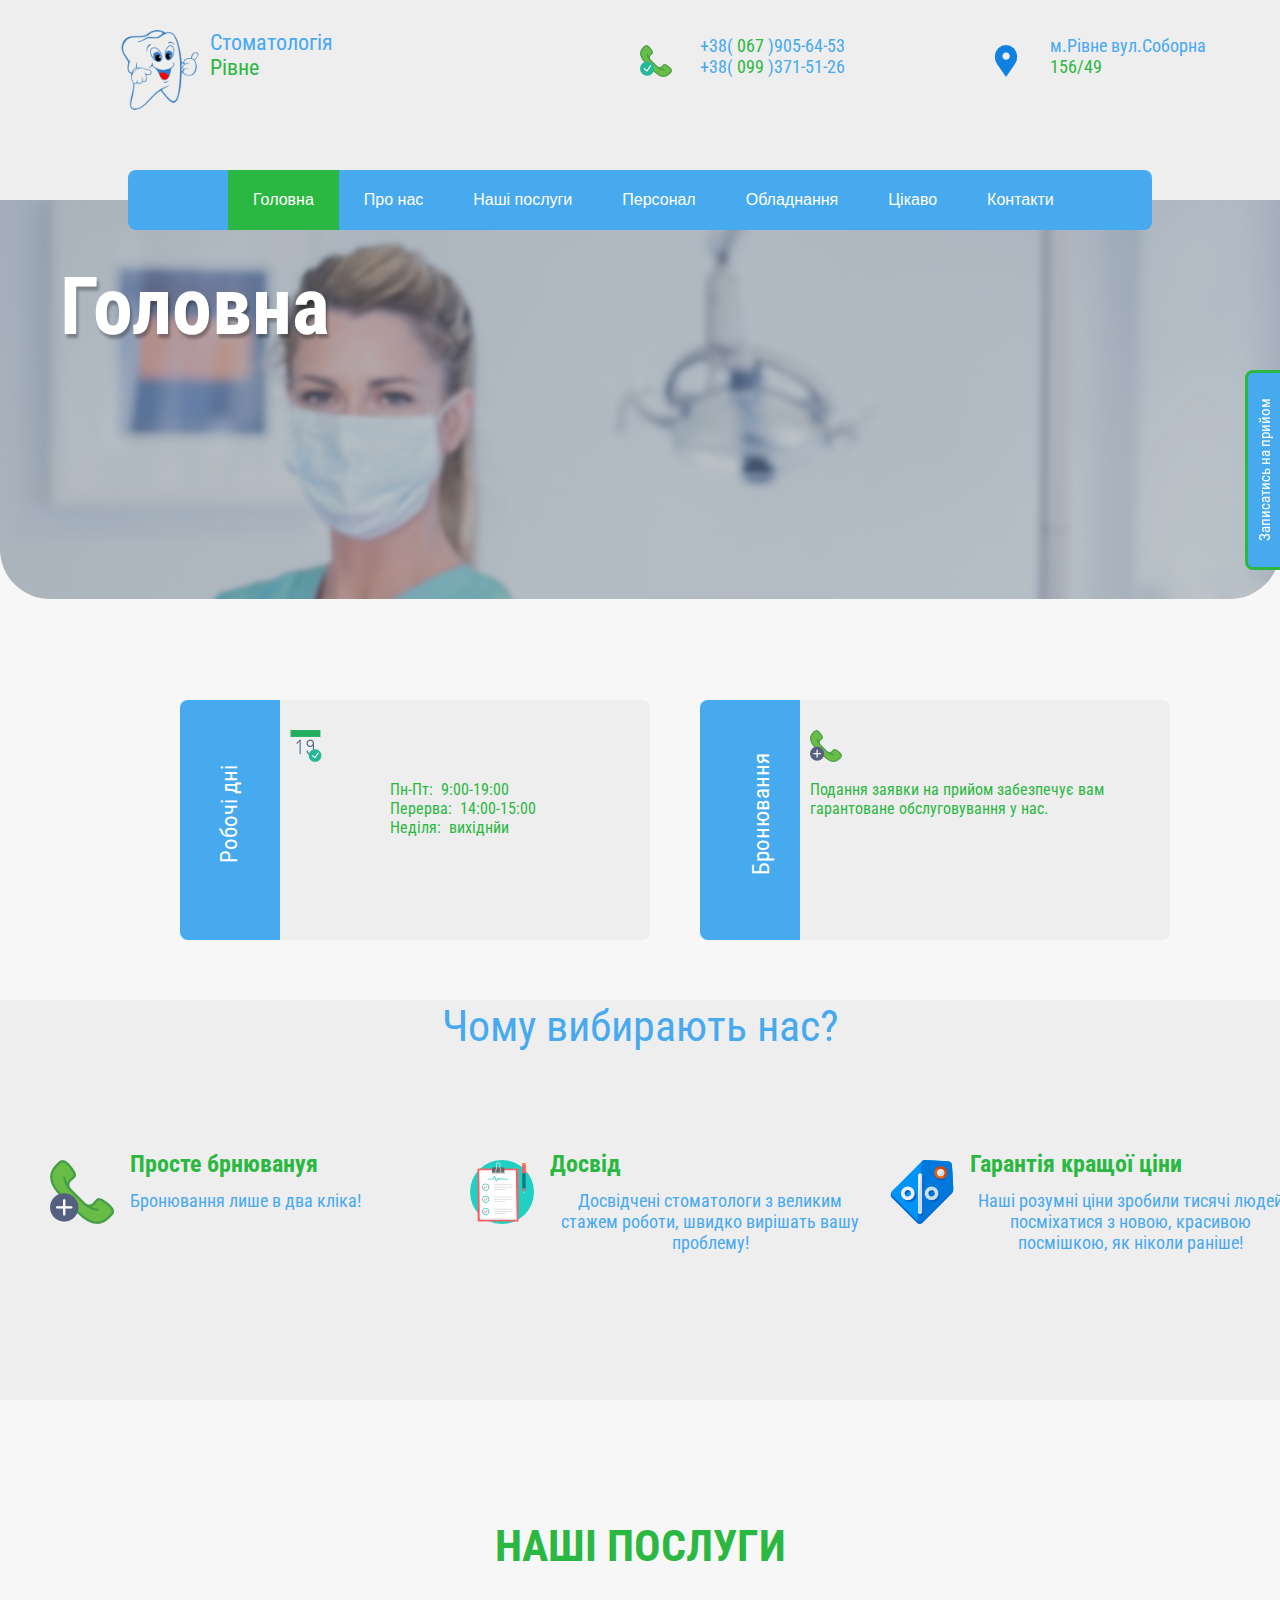
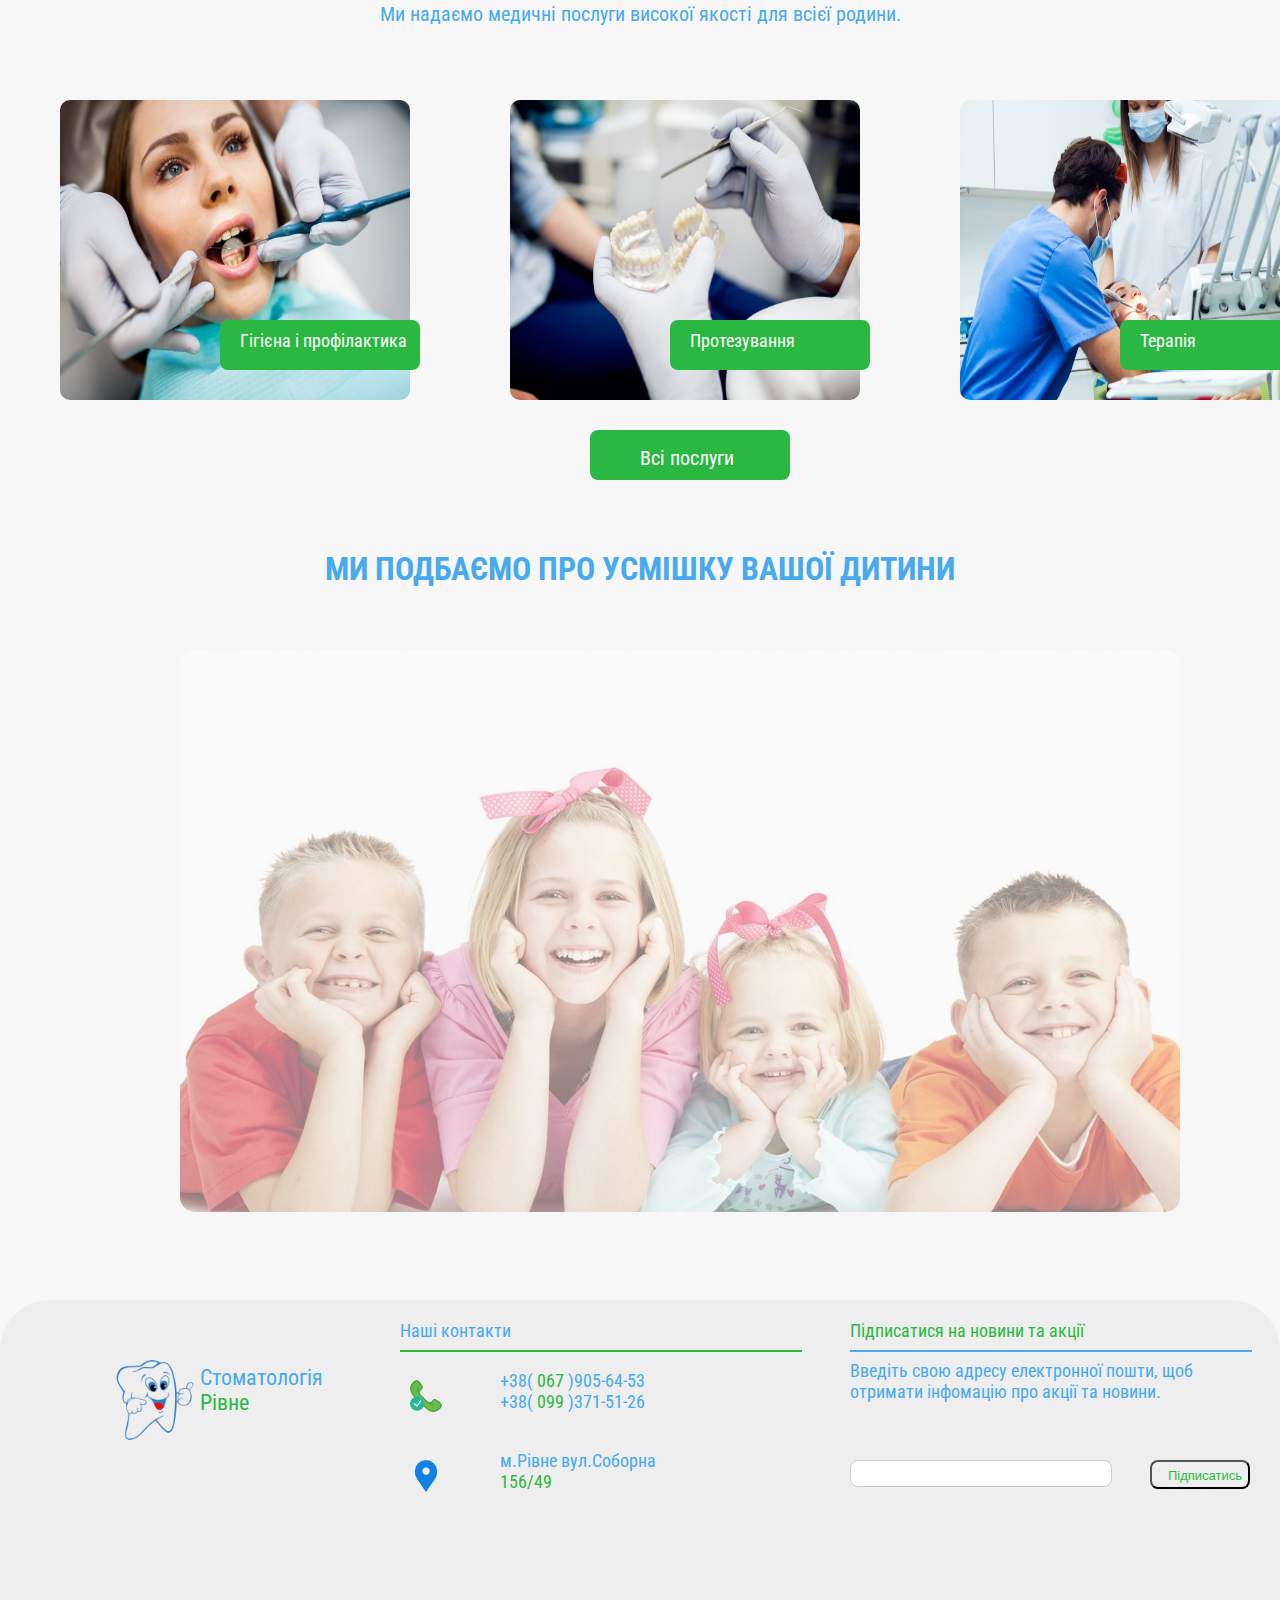
<file: index.html>
<!DOCTYPE html>
<html>
<head>
	<title>Головна</title>
	<link rel="shortcut icon" href="images/medical.ico" type="image/x-icon">
	<meta charset="utf-8">
	<link href="https://fonts.googleapis.com/css?family=Roboto+Condensed" rel="stylesheet">
	<link rel="stylesheet" type="text/css" href="style/style.css">
	<script src="https://ajax.googleapis.com/ajax/libs/jquery/1.11.3/jquery.min.js"></script>
	<script src="js/slider.js"></script>
</head>
<body>
<header>
<div class="header">
		<div class="nameCompany">
			<img src="images/logo1.png" alt="logo">
			<p name="top">Стоматологія<br> <span>Рівне</span></p>
		</div>
		<div class="phone">
			<img src="images/phone_call.png">
			<p>+38( <span>067</span> )905-64-53<br>+38( <span>099</span> )371-51-26</p>
		</div>
		<div class="address">
			<img src="images/map.png">
			<p>м.Рівне вул.Соборна<br><span>156/49</span></p>
		</div>
		<div class="top_nav">
			<ul>
				<li><span><a href=index.html>Головна</a></span></li>
				<li><a href="page/about.html">Про нас</a></li>
				<li><a href="page/services.html">Наші послуги</a></li>
				<li><a href="page/personnel.html">Персонал</a></li>
				<li><a href="page/equipment.html">Обладнання</a></li>
				<li><a href="page/news.html">Цікаво</a></li>
				<li><a href="page/contacts.html">Контакти</a></li>
			</ul>
		</div>
	</div>
	<div class="header_1">
		<img src="images/bg2.jpeg">
		<h1>Головна</h1>
	</div>
</header>
<div class="content">
	<div class="time_work">
		<div class="cont_1">
		<img src="images/calendar.png">
		<div class="open_hours">
			<p>Пн-Пт: &nbsp;9:00-19:00<br>Перерва: &nbsp;14:00-15:00<br>Неділя: &nbsp;вихіднйи</p>
		</div>
			<div class="cont_vert"><p>Робочі дні</p></div>
		</div>
		<div class="cont_2">
		<img src="images/phone-call2.png">
			<div class="cont_vert"><p>Бронювання</p></div>
			<div class="cont_vert2"><p>Подання заявки на прийом забезпечує вам гарантоване обслуговування у нас.</p></div>
		</div>
	</div>
	<div class="why_my">
		<p>Чому вибирають нас?</p>
		<div class="easy_booking">
			<img src="images/phone-call64.png">
			<h2>Просте брнюванyя</h2>
			<p>Бронювання лише в два кліка!</p>
		</div>
		<div class="experience">
			<img src="images/medical_experience.png">
			<h2>Досвід</h2>
			<p>Досвідчені стоматологи з великим стажем роботи, швидко вирішать вашу проблему!</p>
		</div>
		<div class="price">
			<img src="images/price64.png">
			<h2>Гарантія кращої ціни</h2>
			<p>Наші розумні ціни зробили тисячі людей посміхатися з новою, красивою посмішкою, як ніколи раніше!</p>
		</div>
	</div>

	<div class="our_services">
		<h2>НАШІ ПОСЛУГИ</h2>
		<p>Ми надаємо медичні послуги високої якості для всієї родини.</p>
		<div class="gigiena_serv">
			<img src="images/gigiena.jpg">
			<a href="page/services.html"><div class="link_serv_gig">
				<p>Гігієна і профілактика</p>
			</div>
			</a>
		</div>
		<div class="protez_serv">
			<img src="images/protez.jpg">
			<a href="page/services.html"><div class="link_serv_prot">
				<p>Протезування</p>
			</div>
			</a>
		</div>
		<div class="terap_serv">
			<img src="images/terap.jpg">
			<a href="page/services.html"><div class="link_serv_terap">
				<p>Терапія</p>
			</div>
			</a>
		</div>
		<a href="page/services.html"><div class="all_serv"><p>Всі послуги</p></div></a>
	</div>
</div>
<div class="slider_text">
	<h1>МИ ПОДБАЄМО ПРО УСМІШКУ ВАШОЇ ДИТИНИ</h1>
</div>
<div class="slider_ing">
	  <img src='images/slider/slide_1.jpg' id="image_1" style="position: absolute;" />
	  <img src='images/slider/slide_2.jpg' id="image_2" style="opacity: 0; filter: alpha(opacity=0); position: absolute;" />
	  <img src='images/slider/slide_3.jpg' id="image_3" style="opacity: 0; filter: alpha(opacity=0); position: absolute;" />
</div>
<div class="footer_ind">
<a href="#" class="scrollup"><img src="images/up.png"></a>
  <div class="fot_logo">
	<img src="images/logo1.png">
	<p>Стоматологія<br> <span>Рівне</span></p>
  </div>
  <div class="contacts_us">
  	<p>Наші контакти</p>
  	<hr class="inline" width="400" size="2" color="#2bb842" >
  	<img class="call" src="images/phone_call.png">
  	<p class="number">+38( <span>067</span> )905-64-53<br>+38( <span>099</span> )371-51-26</p>
  	<div class="contacts_address">
			<img src="images/map.png">
			<p>м.Рівне вул.Соборна<br><span>156/49</span></p>
		</div>
  </div>
  <div class="spam">
  	<p>Підписатися на новини та акції</p>
  	<hr class="inline" width="400" size="2" color="#47a9ee" >
  	<p class="info_foot">Введіть свою адресу електронної пошти, щоб отримати інфомацію про акції та новини.</p>
  	<form action="sendmail.php" data-them="Тема письма" data-show=".thank">
		<input class="spam_inp" type="email" name="email" data-name="E-mail: " required>
		<input class="spam_but" type="submit" value="Підписатись">
	</form>
  </div>
</div>
<button class="myBtn" id="myBtn">Записатись на прийом</button>
	<div id="myModal" class="modal">
		<div class="modal-content">
			<span class="close">&times;</span>
        <form action="sendmail.php" data-them="Тема письма" data-show=".thank">
            <input class="name_form" type="name" name="name" data-name="І'мя: " placeholder="Введіть ваше ім'я" data-required>
            <input id="phone" class="phone_form" type="text" name="phone" data-name="Телефон: " placeholder="Введіть ваш номер" data-required>
            <input class="submit" type="submit" style="color: #fff" value="Подати заявку">
	    </form>
	<div class="thank">Дякуємо за заявку!</div>
		</div>
	</div>
	<script scr="https://code.jquery.com/jquery-3.2.1.min.js"></script>
	<script src="js/jquery.maskedinput.min.js"></script>
	<script src="jquery.sendFormLP.js"></script>
	<script src="js/script.js"></script>
	<script src="js/validation_number.js"></script>
</body>
</html>
</file>
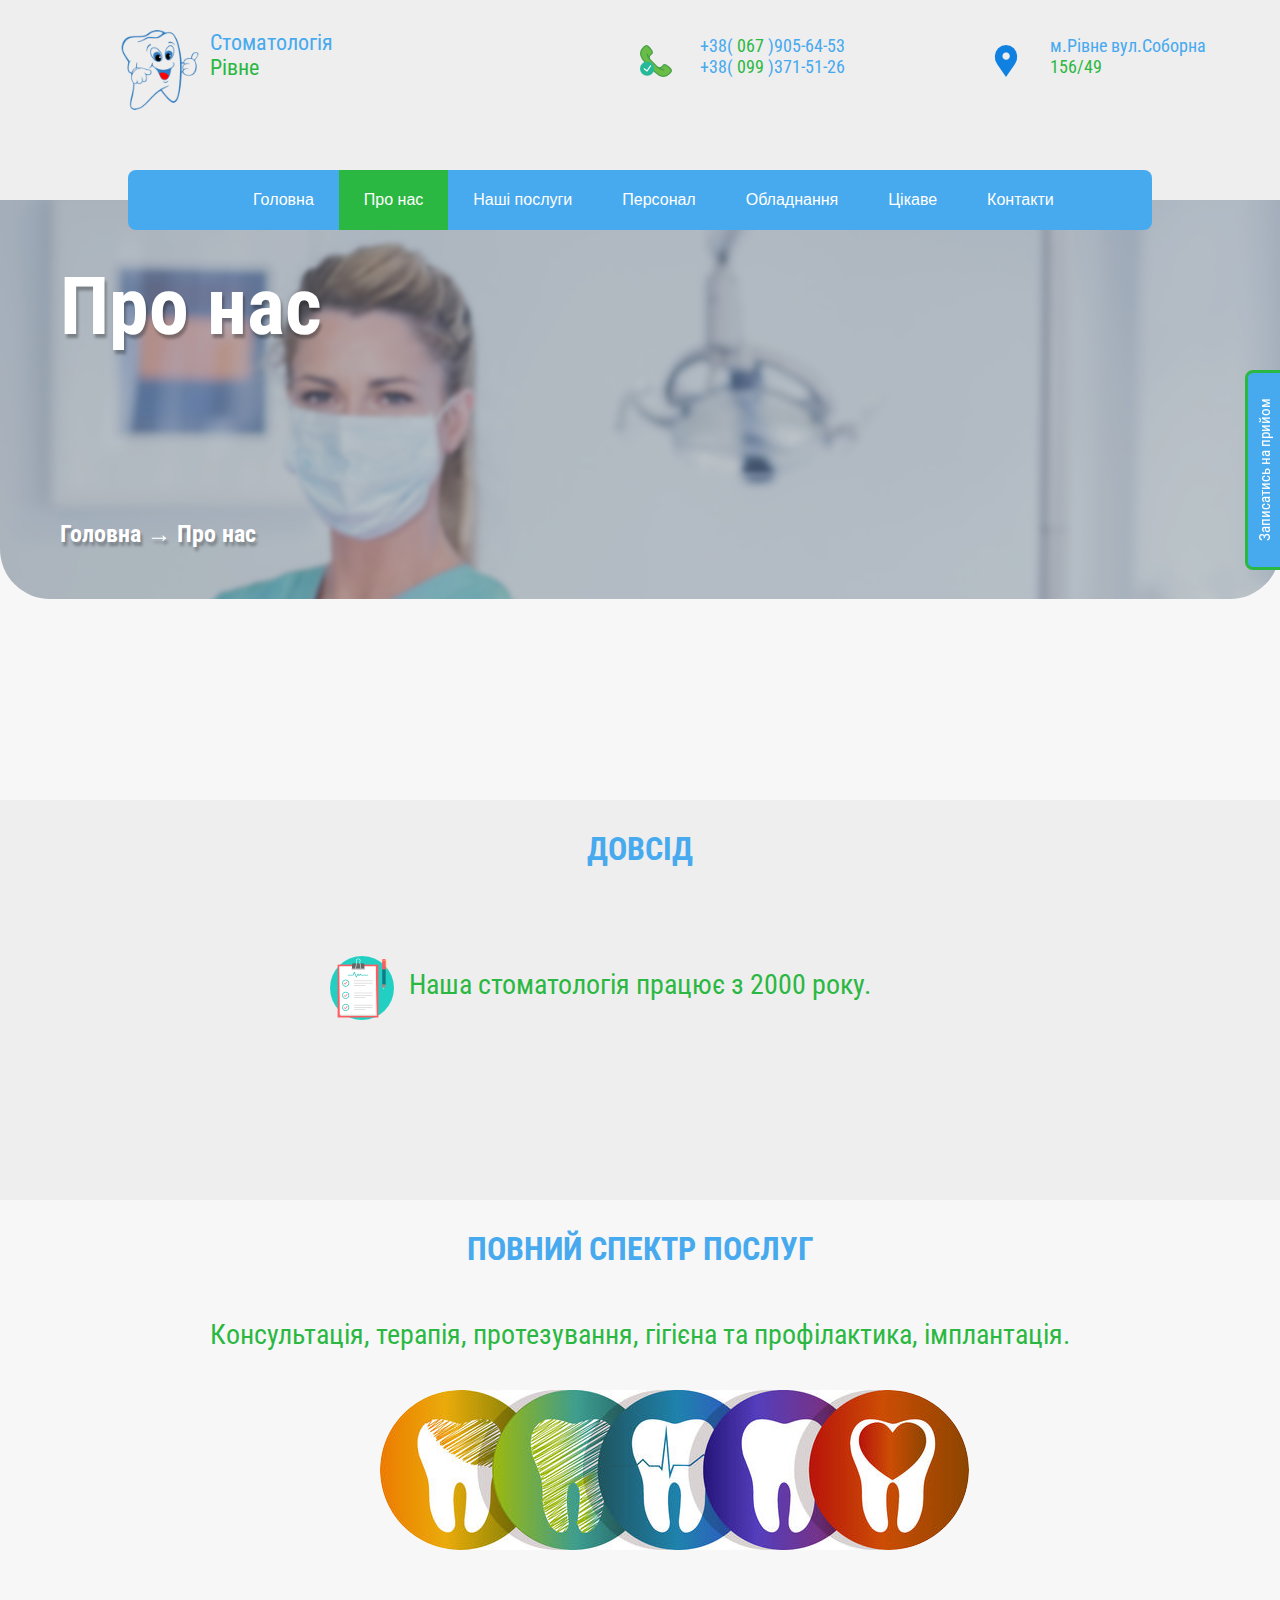
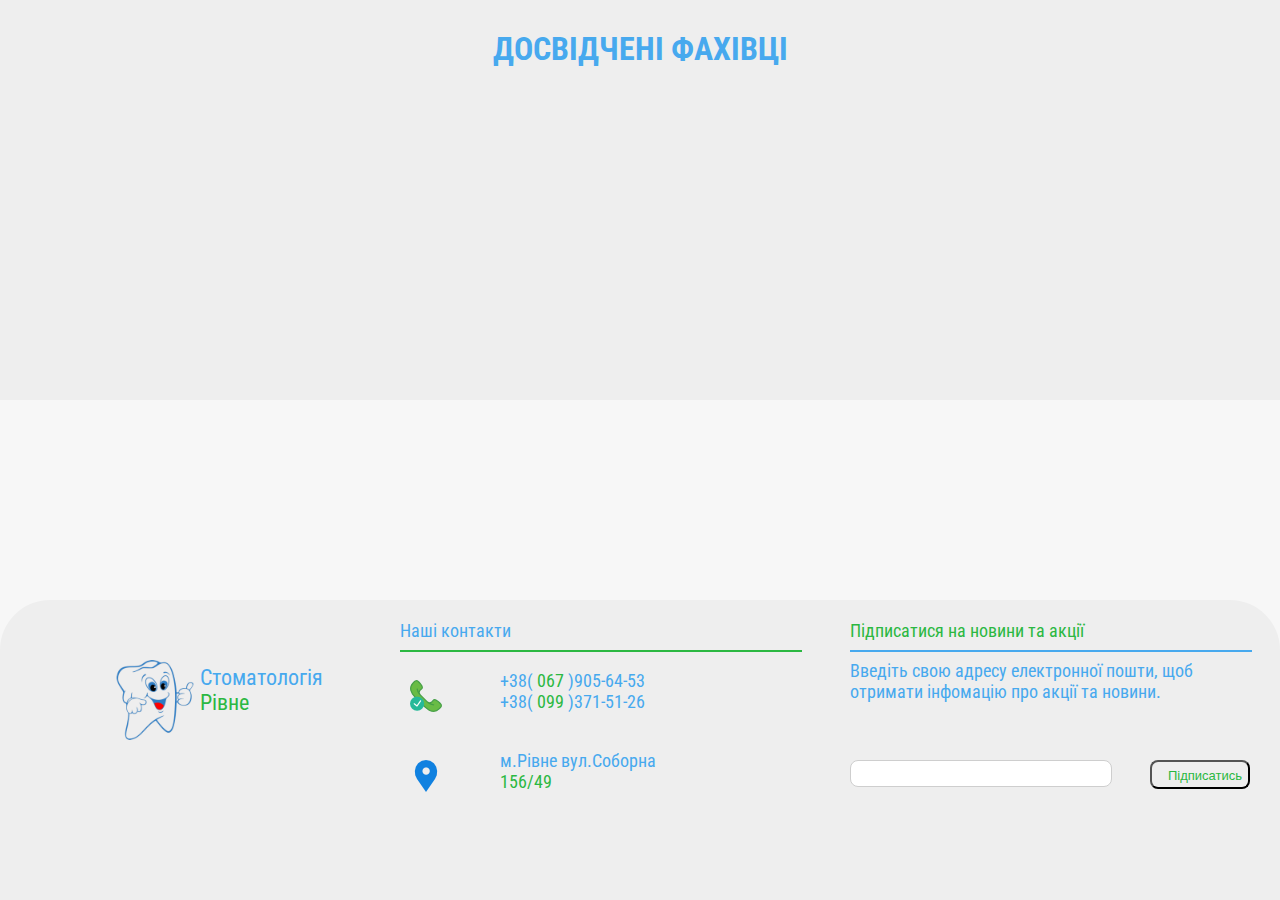
<file: page/about.html>
<!DOCTYPE html>
<html>
<head>
	<title>Про нас</title>
	<link rel="shortcut icon" href="../images/medical.ico" type="image/x-icon">
	<meta charset="utf-8">
	<link href="https://fonts.googleapis.com/css?family=Roboto+Condensed" rel="stylesheet">
	<link rel="stylesheet" type="text/css" href="../style/style.css">
	<script src="https://ajax.googleapis.com/ajax/libs/jquery/1.11.3/jquery.min.js"></script>
</head>
<body>
<header>
	<div class="header">
		<div class="nameCompany">
			<img src="../images/logo1.png">
			<p name="top">Стоматологія<br> <span>Рівне</span></p>
		</div>
		<div class="phone">
			<img src="../images/phone_call.png">
			<p>+38( <span>067</span> )905-64-53<br>+38( <span>099</span> )371-51-26</p>
		</div>
		<div class="address">
			<img src="../images/map.png">
			<p>м.Рівне вул.Соборна<br><span>156/49</span></p>
		</div>
		<div class="top_nav">
			<ul>
				<li><a href="../index.html">Головна</a></li>
				<li><span><a href="page/about.html">Про нас</a></span></li>
				<li><a href="services.html">Наші послуги</a></li>
				<li><a href="personnel.html">Персонал</a></li>
				<li><a href="equipment.html">Обладнання</a></li>
				<li><a href="news.html">Цікаве</a></li>
				<li><a href="contacts.html">Контакти</a></li>
			</ul>
			</ul>
		</div>
	</div>
	<div class="header_1">
		<img src="../images/bg2.jpeg">
		<h1>Про нас</h1>
		<h2>Головна &rarr; Про нас</h2>
	</div>
</header>
<div class="content">
<a href="#" class="scrollup"><img src="../images/up.png"></a>
	<div class="experience_about">
		<h1>ДОВСІД</h1>
		<p>Наша стоматологія працює з 2000 року.</p>
		<img src="../images/medical_experience.png">
	</div>
	<div class="services_about">
		<h1>ПОВНИЙ СПЕКТР ПОСЛУГ</h1>
		<p>Консультація, терапія, протезування, гігієна та профілактика, імплантація.</p>
		<img src="../images/services_about.jpg">
	</div>
	<div class="person_about">
	<h1>ДОСВІДЧЕНІ ФАХІВЦІ</h1>
	</div>
</div>
<div class="footer_ab">
  <div class="fot_logo">
	<img src="../images/logo1.png">
	<p>Стоматологія<br> <span>Рівне</span></p>
  </div>
  <div class="contacts_us">
  	<p>Наші контакти</p>
  	<hr class="inline" width="400" size="2" color="#2bb842" >
  	<img class="call" src="../images/phone_call.png">
  	<p class="number">+38( <span>067</span> )905-64-53<br>+38( <span>099</span> )371-51-26</p>
  	<div class="contacts_address">
			<img src="../images/map.png">
			<p>м.Рівне вул.Соборна<br><span>156/49</span></p>
		</div>
  </div>
  <div class="spam">
  	<p>Підписатися на новини та акції</p>
  	<hr class="inline" width="400" size="2" color="#47a9ee" >
  	<p class="info_foot">Введіть свою адресу електронної пошти, щоб отримати інфомацію про акції та новини.</p>
  	<form action="../sendmail.php" data-them="Тема письма" data-show=".thank">
		<input class="spam_inp" type="email" name="email" data-name="E-mail: ">
		<input class="spam_but" type="submit" value="Підписатись">
	</form>
  </div>
</div>
<button class="myBtn" id="myBtn">Записатись на прийом</button>
	<div id="myModal" class="modal">
		<div class="modal-content">
			<span class="close">&times;</span>
        <form action="../sendmail.php" data-them="Тема письма" data-show=".thank">
            <input class="name_form" type="text" name="name" data-name="І'мя: " placeholder="Введіть ваше ім'я" data-required>
            <input id="phone" class="phone_form" type="text" name="phone" data-name="Телефон: " placeholder="Введіть ваш номер" data-required>
            <input class="submit" type="submit" style="color: #fff" value="Подати заявку">
	    </form>
	    <div class="thank">Дякуємо за заявку!</div>
		</div>
	</div>
	<script scr="https://code.jquery.com/jquery-3.2.1.min.js"></script>
	<script src="../js/jquery.maskedinput.min.js"></script>
	<script src="../jquery.sendFormLP.js"></script>
	<script src="../js/script.js"></script>
	<script src="../js/validation_number.js"></script>
</body>
</html>
</file>
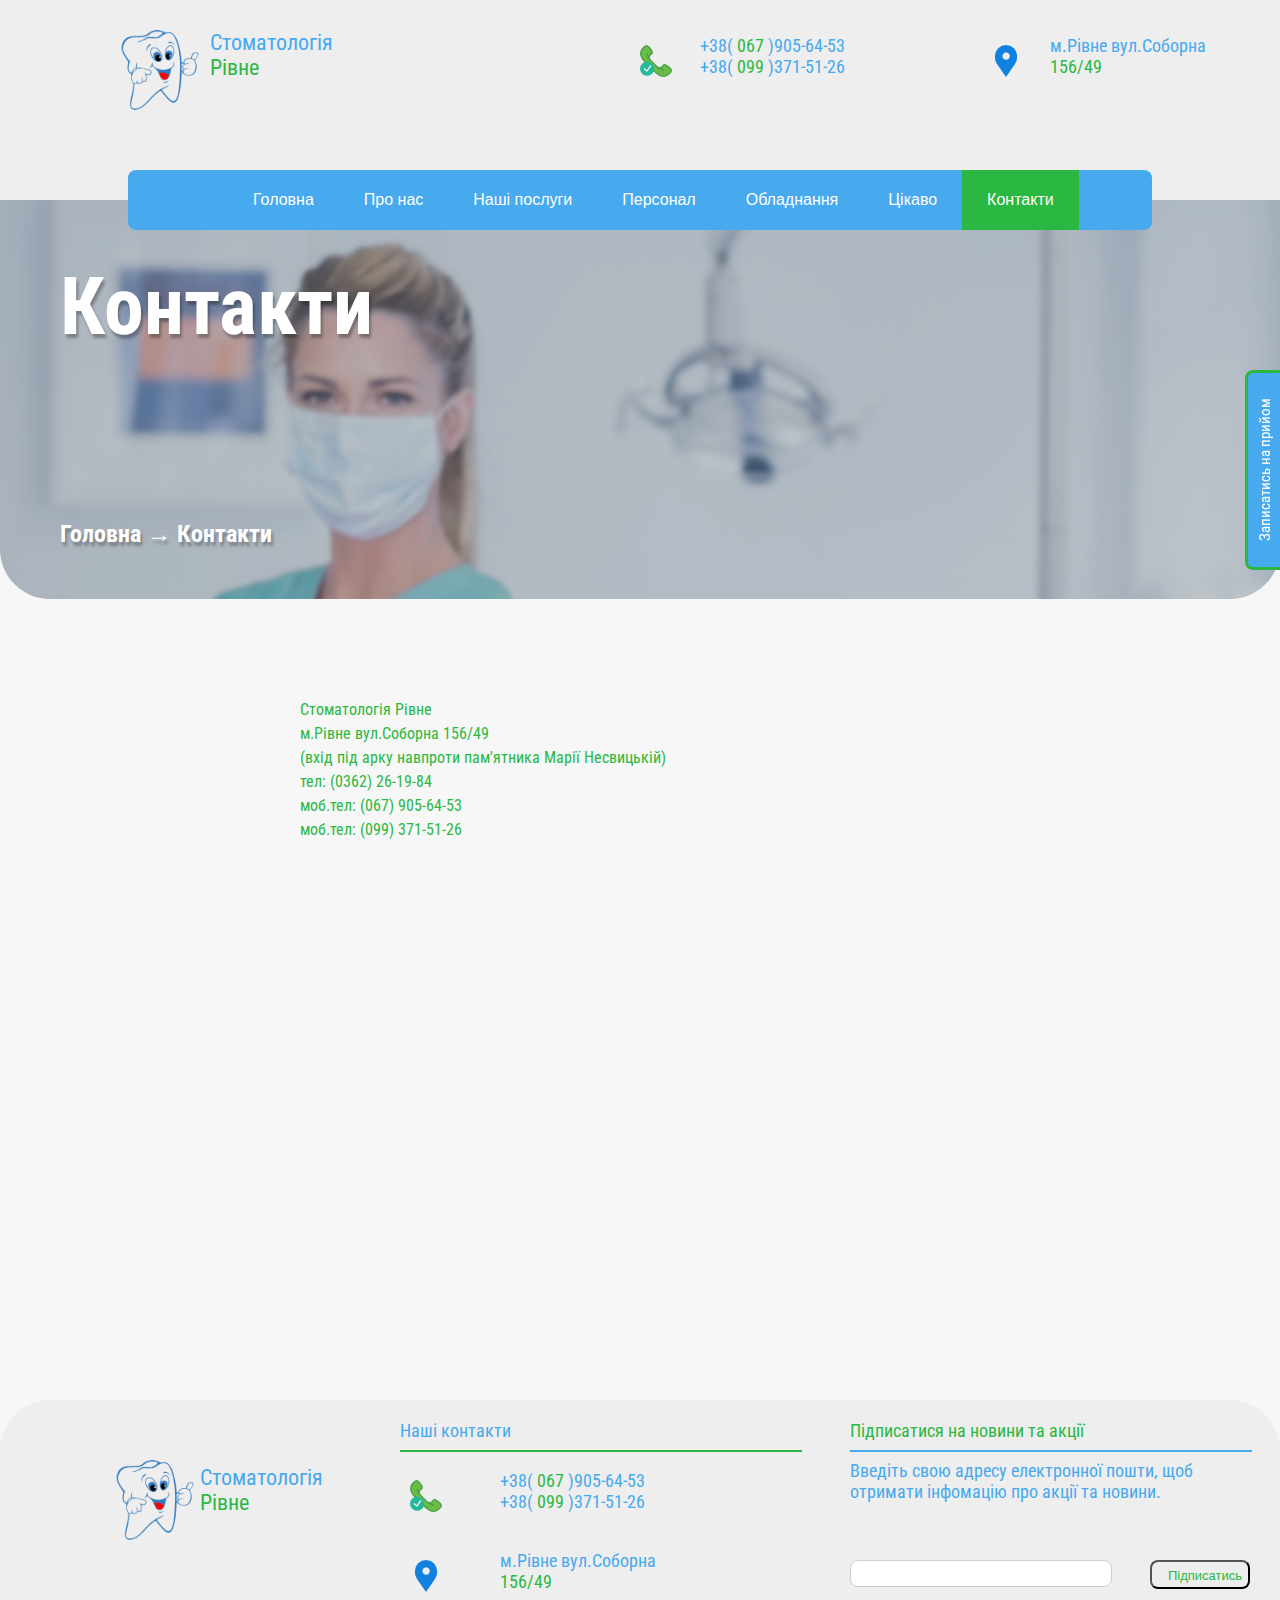
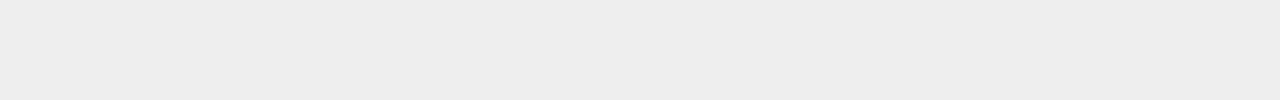
<file: page/contacts.html>
<!DOCTYPE html>
<html>
<head>
	<title>Контакти</title>
	<link rel="shortcut icon" href="../images/medical.ico" type="image/x-icon">
	<meta charset="utf-8">
	<link href="https://fonts.googleapis.com/css?family=Roboto+Condensed" rel="stylesheet">
	<link rel="stylesheet" type="text/css" href="../style/style.css">
	<script src="https://ajax.googleapis.com/ajax/libs/jquery/1.11.3/jquery.min.js"></script>
</head>
<body>
<header>
	<div class="header">
		<div class="nameCompany">
			<img src="../images/logo1.png">
			<p name="top">Стоматологія<br> <span>Рівне</span></p>
		</div>
		<div class="phone">
			<img src="../images/phone_call.png">
			<p>+38( <span>067</span> )905-64-53<br>+38( <span>099</span> )371-51-26</p>
		</div>
		<div class="address">
			<img src="../images/map.png">
			<p>м.Рівне вул.Соборна<br><span>156/49</span></p>
		</div>
		<div class="top_nav">
			<ul>
				<li><a href="../index.html">Головна</a></li>
				<li><a href="about.html">Про нас</a></li>
				<li><a href="services.html">Наші послуги</a></li>
				<li><a href="personnel.html">Персонал</a></li>
				<li><a href="equipment.html">Обладнання</a></li>
				<li><a href="news.html">Цікаво</a></li>
				<li><span><a href="contacts.html">Контакти</a></span></li>
			</ul>
		</div>
	</div>
	<div class="header_1">
		<img src="../images/bg2.jpeg">
		<h1>Контакти</h1>
		<h2>Головна &rarr; Контакти</h2>
	</div>
</header>
<div class="content">
<a href="#" class="scrollup"><img src="../images/up.png"></a>
	<div class="cont_info">
			<p>Стоматологія Рівне</p><p>м.Рівне вул.Соборна 156/49</p><p>(вхід під арку навпроти пам'ятника Марії Несвицькій)</p>
			<p>тел: (0362) 26-19-84</p>
			<p>моб.тел: (067) 905-64-53</p>
			<p>моб.тел: (099) 371-51-26</p>
	</div>
	<div class="maps">
		<iframe src="https://www.google.com/maps/embed?pb=!1m18!1m12!1m3!1d2531.365708862201!2d26.24288471540074!3d50.620322779499226!2m3!1f0!2f0!3f0!3m2!1i1024!2i768!4f13.1!3m3!1m2!1s0x472f6ca4bc471ab7%3A0x51884ff9ec500f17!2z0LLRg9C70LjRhtGPINCh0L7QsdC-0YDQvdCwLCAxNTYsINCg0ZbQstC90LUsINCg0ZbQstC90LXQvdGB0YzQutCwINC-0LHQu9Cw0YHRgtGM!5e0!3m2!1suk!2sua!4v1493814989951" width="700" height="450" frameborder="0" style="border:0" allowfullscreen></iframe>
	</div>
</div>
<div class="footer_cont">
  <div class="fot_logo">
	<img src="../images/logo1.png">
	<p>Стоматологія<br> <span>Рівне</span></p>
  </div>
  <div class="contacts_us">
  	<p>Наші контакти</p>
  	<hr class="inline" width="400" size="2" color="#2bb842" >
  	<img class="call" src="../images/phone_call.png">
  	<p class="number">+38( <span>067</span> )905-64-53<br>+38( <span>099</span> )371-51-26</p>
  	<div class="contacts_address">
			<img src="../images/map.png">
			<p>м.Рівне вул.Соборна<br><span>156/49</span></p>
		</div>
  </div>
  <div class="spam">
  	<p>Підписатися на новини та акції</p>
  	<hr class="inline" width="400" size="2" color="#47a9ee" >
  	<p class="info_foot">Введіть свою адресу електронної пошти, щоб отримати інфомацію про акції та новини.</p>
  	<form action="../sendmail.php" data-them="Тема письма" data-show=".thank">
		<input class="spam_inp" type="email" name="email" data-name="E-mail: ">
		<input class="spam_but" type="submit" value="Підписатись">
	</form>
  </div>
</div>
<button class="myBtn" id="myBtn">Записатись на прийом</button>
	<div id="myModal" class="modal">
		<div class="modal-content">
			<span class="close">&times;</span>
        <form action="../sendmail.php" data-them="Тема письма" data-show=".thank">
            <input class="name_form" type="text" name="name" data-name="І'мя: " placeholder="Введіть ваше ім'я" data-required>
            <input id="phone" class="phone_form" type="text" name="phone" data-name="Телефон: " placeholder="Введіть ваш номер" data-required>
            <input class="submit" type="submit" style="color: #fff" value="Подати заявку">
	    </form>

	<div class="thank">Дякуємо за заявку!</div>
		</div>
	</div>
	<script scr="https://code.jquery.com/jquery-3.2.1.min.js"></script>
	<script src="../js/jquery.maskedinput.min.js"></script>
	<script src="../jquery.sendFormLP.js"></script>
	<script src="../js/script.js"></script>
	<script src="../js/validation_number.js"></script>
</html>
</file>
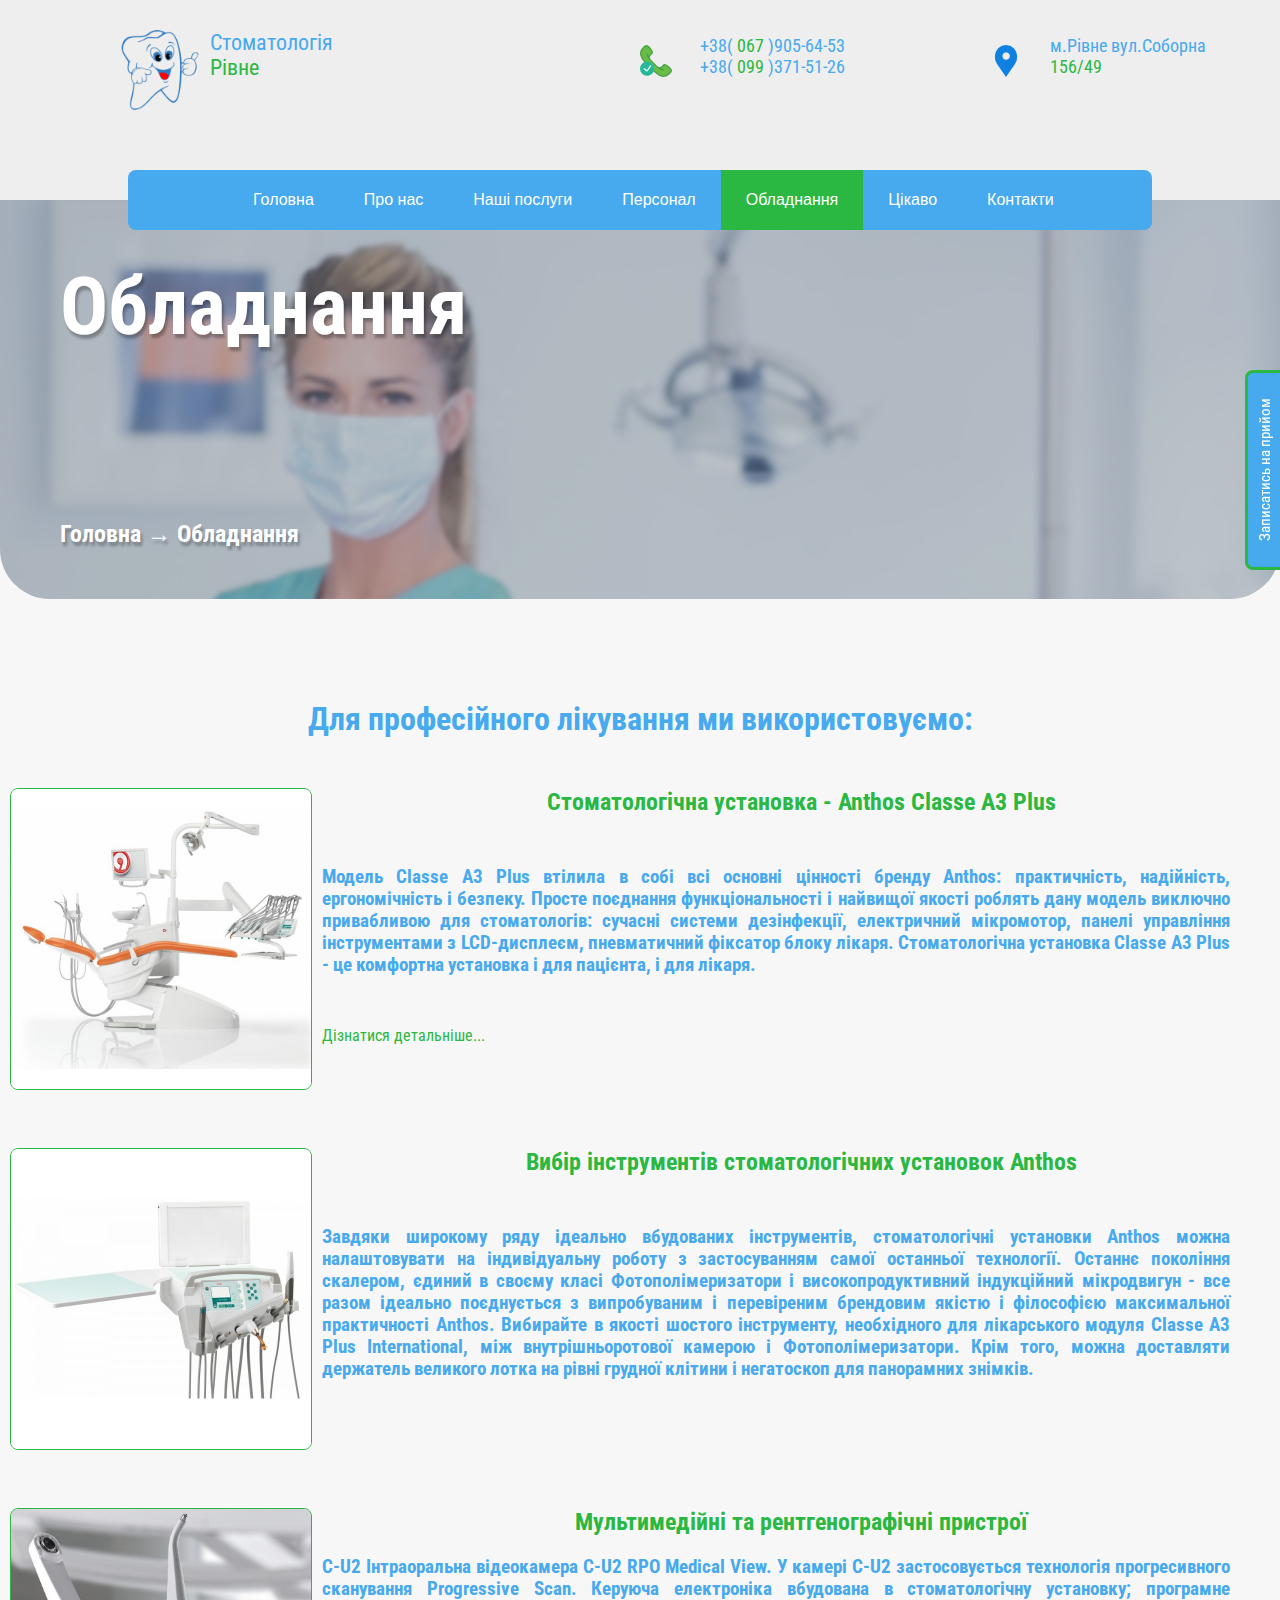
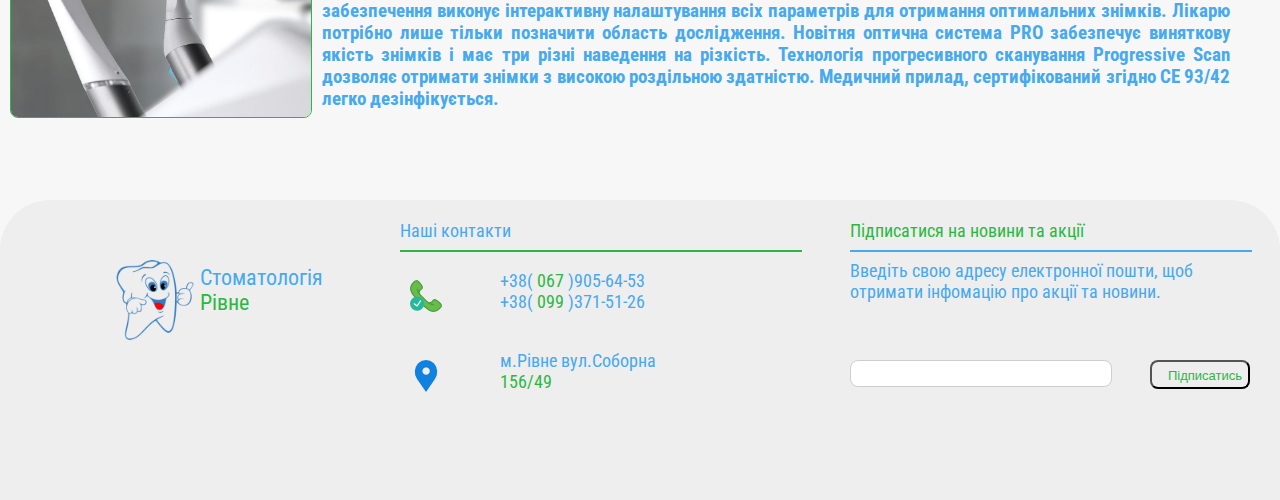
<file: page/equipment.html>
<!DOCTYPE html>
<html>
<head>
	<title>Обладнання</title>
	<link rel="shortcut icon" href="../images/medical.ico" type="image/x-icon">
	<meta charset="utf-8">
	<link href="https://fonts.googleapis.com/css?family=Roboto+Condensed" rel="stylesheet">
	<link rel="stylesheet" type="text/css" href="../style/style.css">
	<script src="https://ajax.googleapis.com/ajax/libs/jquery/1.11.3/jquery.min.js"></script>
</head>
<body>
<header>
	<div class="header">
		<div class="nameCompany">
			<img src="../images/logo1.png">
			<p name="top">Стоматологія<br> <span>Рівне</span></p>
		</div>
		<div class="phone">
			<img src="../images/phone_call.png">
			<p>+38( <span>067</span> )905-64-53<br>+38( <span>099</span> )371-51-26</p>
		</div>
		<div class="address">
			<img src="../images/map.png">
			<p>м.Рівне вул.Соборна<br><span>156/49</span></p>
		</div>
		<div class="top_nav">
			<ul>
				<li><a href="../index.html">Головна</a></li>
				<li><a href="about.html">Про нас</a></li>
				<li><a href="services.html">Наші послуги</a></li>
				<li><a href="personnel.html">Персонал</a></li>
				<li><span><a href="equipment.html">Обладнання</a></span></li>
				<li><a href="news.html">Цікаво</a></li>
				<li><a href="contacts.html">Контакти</a></li>
			</ul>
			</ul>
		</div>
	</div>
	<div class="header_1">
		<img src="../images/bg2.jpeg">
		<h1>Обладнання</h1>
		<h2>Головна &rarr; Обладнання</h2>
	</div>
</header>
<div class="content">
<a href="#" class="scrollup"><img src="../images/up.png"></a>
<div class="equipment_info">
	<h1>Для професійного лікування ми використовуємо:</h1>
	<div class="block1">
		<img src="../images/anthos _classe.jpg">
		<h2>Cтоматологічна установка - Anthos Classe A3 Plus</h2>
		<h3>Модель Classe A3 Plus втілила в собі всі основні цінності бренду Anthos: практичність, надійність, ергономічність і безпеку. Просте поєднання функціональності і найвищої якості роблять дану модель виключно привабливою для стоматологів: сучасні системи дезінфекції, електричний мікромотор, панелі управління інструментами з LCD-дисплеєм, пневматичний фіксатор блоку лікаря. Стоматологічна установка Classe A3 Plus - це комфортна установка і для пацієнта, і для лікаря.</h3>
		<a href="../doc/equipment_info.pdf" target="_blank"> Дізнатися детальніше...</a>
	</div>
	<div class="block2">
		<img src="../images/anthos _classe2.jpg">
		<h2>Вибір інструментів стоматологічних установок Anthos</h2>
		<h3>Завдяки широкому ряду ідеально вбудованих інструментів, стоматологічні установки Anthos можна налаштовувати на індивідуальну роботу з застосуванням самої останньої технології. Останнє покоління скалером, єдиний в своєму класі Фотополімеризатори і високопродуктивний індукційний мікродвигун - все разом ідеально поєднується з випробуваним і перевіреним брендовим якістю і філософією максимальної практичності Anthos. Вибирайте в якості шостого інструменту, необхідного для лікарського модуля Classe A3 Plus International, між внутрішньоротової камерою і Фотополімеризатори. Крім того, можна доставляти держатель великого лотка на рівні грудної клітини і негатоскоп для панорамних знімків.</h3>
	</div>
	<div class="block3">
		<img src="../images/anthos _classe3.jpg">
		<h2>Мультимедійні та рентгенографічні пристрої</h2>
		<h3>C-U2 Інтраоральна відеокамера C-U2 RPO Medical View. У камері C-U2 застосовується технологія прогресивного сканування Progressive Scan. Керуюча електроніка вбудована в стоматологічну установку; програмне забезпечення виконує інтерактивну налаштування всіх параметрів для отримання оптимальних знімків. Лікарю потрібно лише тільки позначити область дослідження. Новітня оптична система PRO забезпечує виняткову якість знімків і має три різні наведення на різкість. Технологія прогресивного сканування Progressive Scan дозволяє отримати знімки з високою роздільною здатністю. Медичний прилад, сертифікований згідно CE 93/42 легко дезінфікується.</h3>
	</div>
</div>
	
</div>
<div class="footer_equi">
  <div class="fot_logo">
	<img src="../images/logo1.png">
	<p>Стоматологія<br> <span>Рівне</span></p>
  </div>
  <div class="contacts_us">
  	<p>Наші контакти</p>
  	<hr class="inline" width="400" size="2" color="#2bb842" >
  	<img class="call" src="../images/phone_call.png">
  	<p class="number">+38( <span>067</span> )905-64-53<br>+38( <span>099</span> )371-51-26</p>
  	<div class="contacts_address">
			<img src="../images/map.png">
			<p>м.Рівне вул.Соборна<br><span>156/49</span></p>
		</div>
  </div>
  <div class="spam">
  	<p>Підписатися на новини та акції</p>
  	<hr class="inline" width="400" size="2" color="#47a9ee" >
  	<p class="info_foot">Введіть свою адресу електронної пошти, щоб отримати інфомацію про акції та новини.</p>
  	<form action="../sendmail.php" data-them="Тема письма" data-show=".thank">
		<input class="spam_inp" type="email" name="email" data-name="E-mail: ">
		<input class="spam_but" type="submit" value="Підписатись">
	</form>
  </div>
</div>
<button class="myBtn" id="myBtn">Записатись на прийом</button>
	<div id="myModal" class="modal">
		<div class="modal-content">
			<span class="close">&times;</span>
        <form action="/sendmail.php" data-them="Тема письма" data-show=".thank">
            <input class="name_form" type="text" name="name" data-name="І'мя: " placeholder="Введіть ваше ім'я" data-required>
            <input id="phone" class="phone_form" type="text" name="phone" data-name="Телефон: " placeholder="Введіть ваш номер" data-required>
            <input class="submit" type="submit" style="color: #fff" value="Подати заявку">
	    </form>

	<div class="thank">Дякуємо за заявку!</div>
		</div>
	</div>
	<script scr="https://code.jquery.com/jquery-3.2.1.min.js"></script>
	<script src="../js/jquery.maskedinput.min.js"></script>
	<script src="../jquery.sendFormLP.js"></script>
	<script src="../js/script.js"></script>
	<script src="../js/validation_number.js"></script>
</body>
</html>
</file>
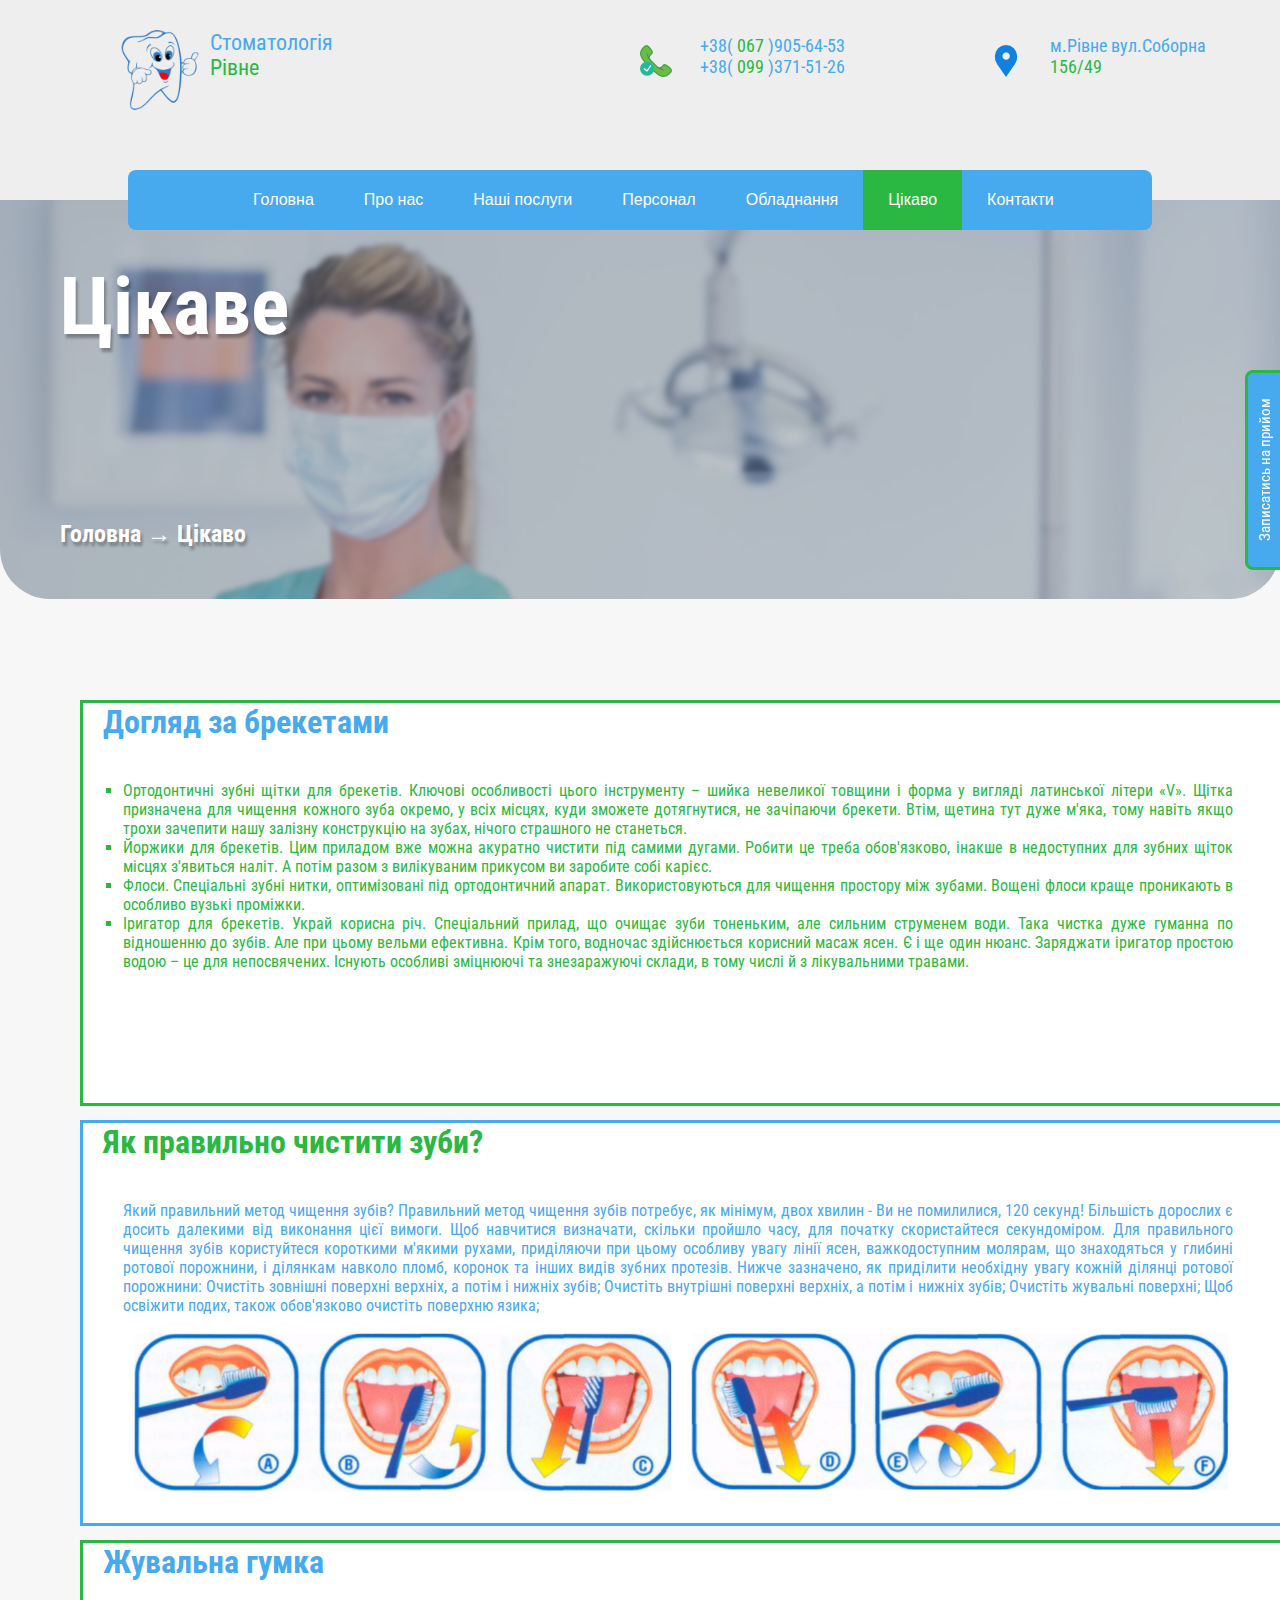
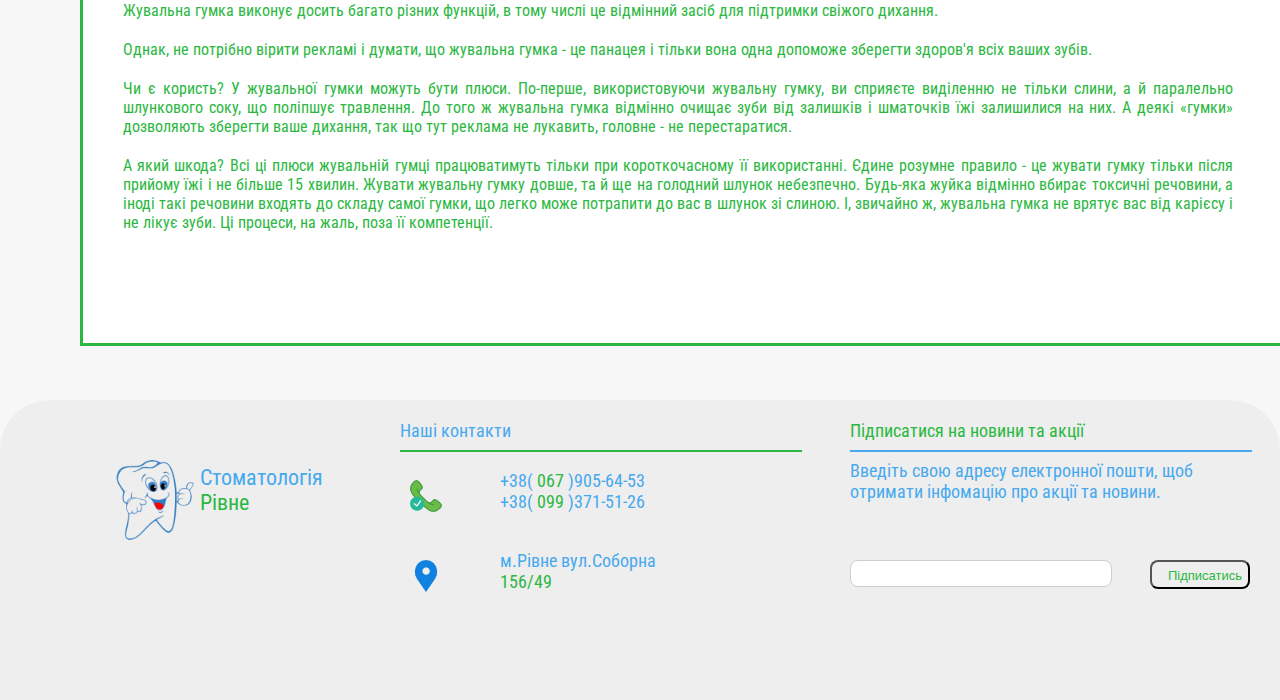
<file: page/news.html>
<!DOCTYPE html>
<html>
<head>
	<title>Цікаво</title>
	<link rel="shortcut icon" href="../images/medical.ico" type="image/x-icon">
	<meta charset="utf-8">
	<link href="https://fonts.googleapis.com/css?family=Roboto+Condensed" rel="stylesheet">
	<link rel="stylesheet" type="text/css" href="../style/style.css">
	<script src="https://ajax.googleapis.com/ajax/libs/jquery/1.11.3/jquery.min.js"></script>
</head>
<body>
<header>
	<div class="header">
		<div class="nameCompany">
			<img src="../images/logo1.png">
			<p name="top">Стоматологія<br> <span>Рівне</span></p>
		</div>
		<div class="phone">
			<img src="../images/phone_call.png">
			<p>+38( <span>067</span> )905-64-53<br>+38( <span>099</span> )371-51-26</p>
		</div>
		<div class="address">
			<img src="../images/map.png">
			<p>м.Рівне вул.Соборна<br><span>156/49</span></p>
		</div>
		<div class="top_nav">
			<ul>
				<li><a href="../index.html">Головна</a></li>
				<li><a href="about.html">Про нас</a></li>
				<li><a href="services.html">Наші послуги</a></li>
				<li><a href="personnel.html">Персонал</a></li>
				<li><a href="equipment.html">Обладнання</a></li>
				<li><span><a href="news.html">Цікаво</a></span></li>
				<li><a href="contacts.html">Контакти</a></li>
			</ul>
			</ul>
		</div>
	</div>
	<div class="header_1">
		<img src="../images/bg2.jpeg">
		<h1>Цікаве</h1>
		<h2>Головна &rarr; Цікаво</h2>
	</div>
</header>
<div class="content">
<a href="#" class="scrollup"><img src="../images/up.png"></a>
	<div class="news_info">
		<div class="braces">
			<h3>Догляд за брекетами</h3>
			<ul>
				<li>Ортодонтичні зубні щітки для брекетів. Ключові особливості цього інструменту – шийка невеликої товщини і форма у вигляді латинської літери «V». Щітка призначена для чищення кожного зуба окремо, у всіх місцях, куди зможете дотягнутися, не зачіпаючи брекети. Втім, щетина тут дуже м'яка, тому навіть якщо трохи зачепити нашу залізну конструкцію на зубах, нічого страшного не станеться.</li>
				<li>Йоржики для брекетів. Цим приладом вже можна акуратно чистити під самими дугами. Робити це треба обов'язково, інакше в недоступних для зубних щіток місцях з'явиться наліт. А потім разом з вилікуваним прикусом ви заробите собі карієс.</li>
				<li>Флоси. Спеціальні зубні нитки, оптимізовані під ортодонтичний апарат. Використовуються для чищення простору між зубами. Вощені флоси краще проникають в особливо вузькі проміжки.</li>
				<li>Іригатор для брекетів. Украй корисна річ. Спеціальний прилад, що очищає зуби тоненьким, але сильним струменем води. Така чистка дуже гуманна по відношенню до зубів. Але при цьому вельми ефективна. Крім того, водночас здійснюється корисний масаж ясен. Є і ще один нюанс. Заряджати іригатор простою водою – це для непосвячених. Існують особливі зміцнюючі та знезаражуючі склади, в тому числі й з лікувальними травами.</li>
			</ul>
		</div>
		<div class="brush_teeth">
			<h3>Як правильно чистити зуби?</h3>
			<p>Який правильний метод чищення зубів? 
			Правильний метод чищення зубів потребує, як мінімум, двох хвилин - Ви не помилилися, 120 секунд! Більшість дорослих є досить далекими від виконання цієї вимоги. Щоб навчитися визначати, скільки пройшло часу, для початку скористайтеся секундоміром.  Для правильного чищення зубів користуйтеся короткими м'якими рухами, приділяючи при цьому особливу увагу лінії ясен, важкодоступним молярам, що знаходяться у глибині ротової порожнини, і ділянкам навколо пломб, коронок та інших видів зубних протезів. Нижче зазначено, як приділити необхідну увагу кожній ділянці ротової порожнини:

			Очистіть зовнішні поверхні верхніх, а потім і нижніх зубів; 
			Очистіть внутрішні поверхні верхніх, а потім і нижніх зубів; 
			Очистіть жувальні поверхні;
			Щоб освіжити подих, також обов'язково очистіть поверхню язика;
			</p>
			<img src="../images/brush_teeth.jpg">
		</div>
		<div class="chewin_gum">
			<h3>Жувальна гумка</h3>
			<p>Жувальна гумка виконує досить багато різних функцій, в тому числі це відмінний засіб для підтримки свіжого дихання.</p>
			<p>Однак, не потрібно вірити рекламі і думати, що жувальна гумка - це панацея і тільки вона одна допоможе зберегти здоров'я всіх ваших зубів.</p>
			<p>Чи є користь?
			У жувальної гумки можуть бути плюси. По-перше, використовуючи жувальну гумку, ви сприяєте виділенню не тільки слини, а й паралельно шлункового соку, що поліпшує травлення. До того ж жувальна гумка відмінно очищає зуби від залишків і шматочків їжі залишилися на них. А деякі «гумки» дозволяють зберегти ваше дихання, так що тут реклама не лукавить, головне - не перестаратися.</p>
			<p>А який шкода?
			Всі ці плюси жувальній гумці працюватимуть тільки при короткочасному її використанні. Єдине розумне правило - це жувати гумку тільки після прийому їжі і не більше 15 хвилин. Жувати жувальну гумку довше, та й ще на голодний шлунок небезпечно. Будь-яка жуйка відмінно вбирає токсичні речовини, а іноді такі речовини входять до складу самої гумки, що легко може потрапити до вас в шлунок зі слиною.
			І, звичайно ж, жувальна гумка не врятує вас від карієсу і не лікує зуби. Ці процеси, на жаль, поза її компетенції.</p>
		</div>
	</div>
</div>
<div class="footer_news">
  <div class="fot_logo">
	<img src="../images/logo1.png">
	<p>Стоматологія<br> <span>Рівне</span></p>
  </div>
  <div class="contacts_us">
  	<p>Наші контакти</p>
  	<hr class="inline" width="400" size="2" color="#2bb842" >
  	<img class="call" src="../images/phone_call.png">
  	<p class="number">+38( <span>067</span> )905-64-53<br>+38( <span>099</span> )371-51-26</p>
  	<div class="contacts_address">
			<img src="../images/map.png">
			<p>м.Рівне вул.Соборна<br><span>156/49</span></p>
		</div>
  </div>
  <div class="spam">
  	<p>Підписатися на новини та акції</p>
  	<hr class="inline" width="400" size="2" color="#47a9ee" >
  	<p class="info_foot">Введіть свою адресу електронної пошти, щоб отримати інфомацію про акції та новини.</p>
  	<form action="../sendmail.php" data-them="Тема письма">
		<input class="spam_inp" type="email" name="email" data-name="E-mail: ">
		<input class="spam_but" type="submit" value="Підписатись">
	</form>
  </div>
</div>
<button class="myBtn" id="myBtn">Записатись на прийом</button>
	<div id="myModal" class="modal">
		<div class="modal-content">
			<span class="close">&times;</span>
        <form action="../sendmail.php" data-them="Тема письма" data-show=".thank">
            <input class="name_form" type="text" name="name" data-name="І'мя: " placeholder="Введіть ваше ім'я" data-required>
            <input id="phone" class="phone_form" type="text" name="phone" data-name="Телефон: " placeholder="Введіть ваш номер" data-required>
            <input class="submit" type="submit" style="color: #fff" value="Подати заявку">
	    </form>

	<div class="thank">Дякуємо за заявку!</div>
		</div>
	</div>
	<script scr="https://code.jquery.com/jquery-3.2.1.min.js"></script>
	<script src="../js/jquery.maskedinput.min.js"></script>
	<script src="../jquery.sendFormLP.js"></script>
	<script src="../js/script.js"></script>
	<script src="../js/validation_number.js"></script>
</body>
</html>
</file>
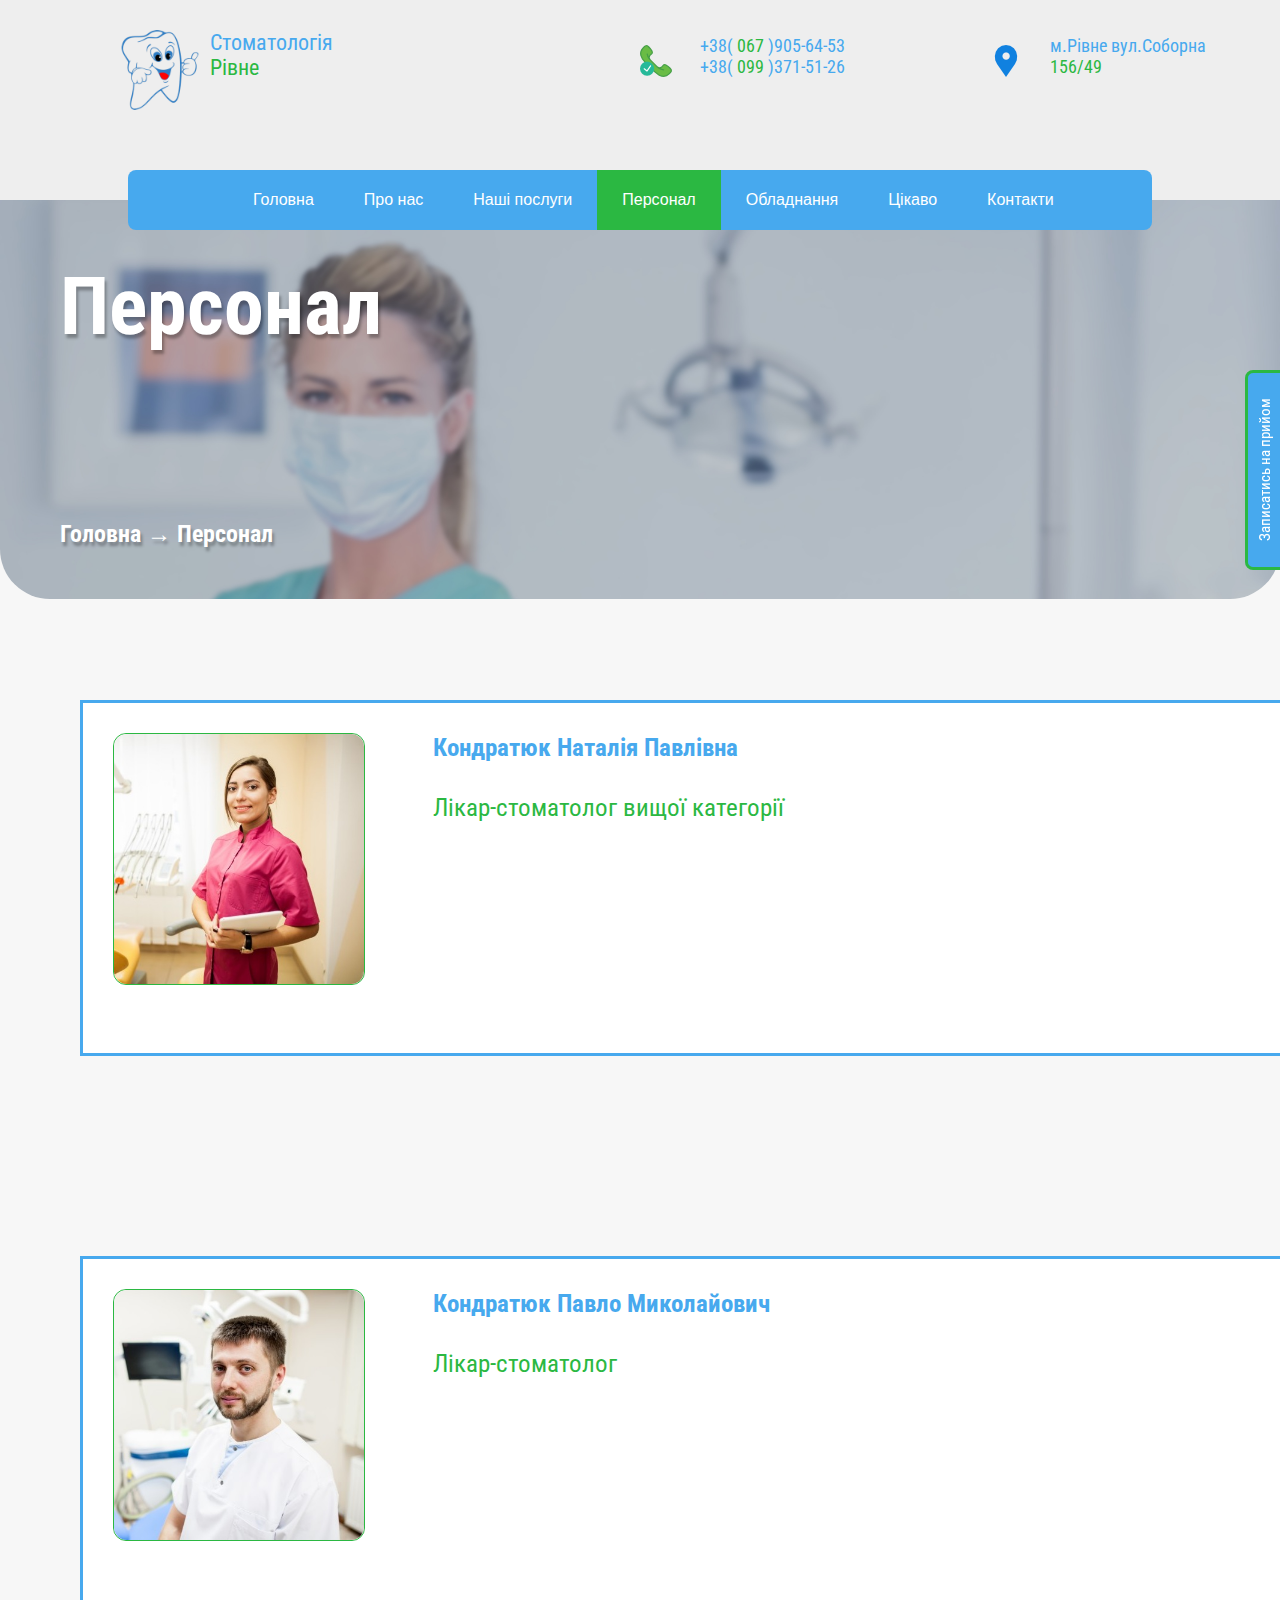
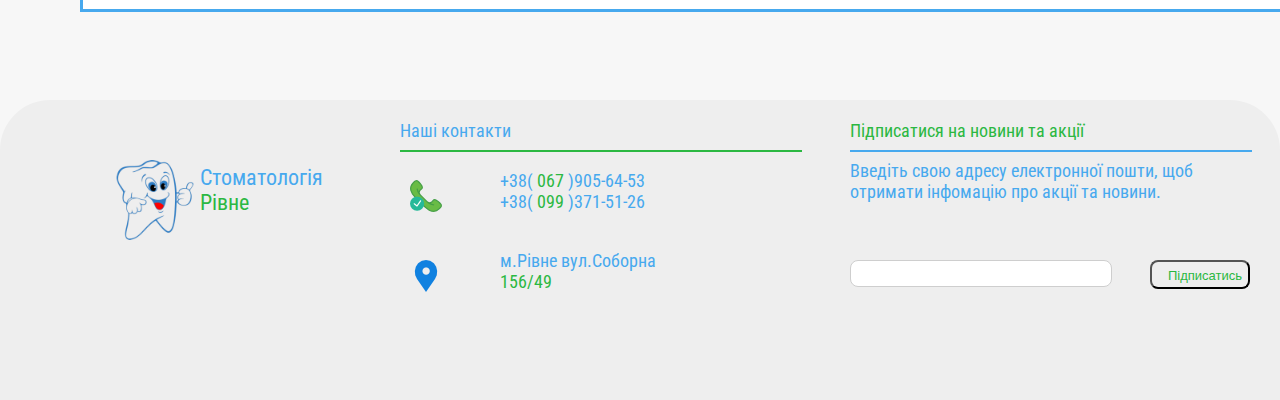
<file: page/personnel.html>
<!DOCTYPE html>
<html>
<head>
	<title>Персонал</title>
	<link rel="shortcut icon" href="../images/medical.ico" type="image/x-icon">
	<meta charset="utf-8">
	<link href="https://fonts.googleapis.com/css?family=Roboto+Condensed" rel="stylesheet">
	<link rel="stylesheet" type="text/css" href="../style/style.css">
	<script src="https://ajax.googleapis.com/ajax/libs/jquery/1.11.3/jquery.min.js"></script>
</head>
<body>
<header>
	<div class="header">
		<div class="nameCompany">
			<img src="../images/logo1.png">
			<p name="top">Стоматологія<br> <span>Рівне</span></p>
		</div>
		<div class="phone">
			<img src="../images/phone_call.png">
			<p>+38( <span>067</span> )905-64-53<br>+38( <span>099</span> )371-51-26</p>
		</div>
		<div class="address">
			<img src="../images/map.png">
			<p>м.Рівне вул.Соборна<br><span>156/49</span></p>
		</div>
		<div class="top_nav">
			<ul>
				<li><a href="../index.html">Головна</a></li>
				<li><a href="about.html">Про нас</a></li>
				<li><a href="services.html">Наші послуги</a></li>
				<li><span><a href="personnel.html">Персонал</a></span></li>
				<li><a href="equipment.html">Обладнання</a></li>
				<li><a href="news.html">Цікаво</a></li>
				<li><a href="contacts.html">Контакти</a></li>
			</ul>
			</ul>
		</div>
	</div>
	<div class="header_1">
		<img src="../images/bg2.jpeg">
		<h1>Персонал</h1>
		<h2>Головна &rarr; Персонал</h2>
	</div>
</header>
<div class="content">
<a href="#" class="scrollup"><img src="../images/up.png"></a>
	<div class="wrapper_pers1">
		<div class="photo_naem1">
			<img src="../images/Nataliya.jpg">
		</div>
		<h1>Кондратюк Наталія Павлівна</h1>
		<p>Лікар-стоматолог вищої категорії</p>
	</div>
	<div class="wrapper_pers2">
		<div class="photo_naem2">
			<img src="../images/Pavlo.jpg">
		</div>
		<h1>Кондратюк Павло Миколайович</h1>
		<p>Лікар-стоматолог</p>
	</div>
</div>
<div class="footer_per">
  <div class="fot_logo">
	<img src="../images/logo1.png">
	<p>Стоматологія<br> <span>Рівне</span></p>
  </div>
  <div class="contacts_us">
  	<p>Наші контакти</p>
  	<hr class="inline" width="400" size="2" color="#2bb842" >
  	<img class="call" src="../images/phone_call.png">
  	<p class="number">+38( <span>067</span> )905-64-53<br>+38( <span>099</span> )371-51-26</p>
  	<div class="contacts_address">
			<img src="../images/map.png">
			<p>м.Рівне вул.Соборна<br><span>156/49</span></p>
		</div>
  </div>
  <div class="spam">
  	<p>Підписатися на новини та акції</p>
  	<hr class="inline" width="400" size="2" color="#47a9ee" >
  	<p class="info_foot">Введіть свою адресу електронної пошти, щоб отримати інфомацію про акції та новини.</p>
  	<form action="../sendmail.php" data-them="Тема письма">
		<input class="spam_inp" type="email" name="email" data-name="E-mail: ">
		<input class="spam_but" type="submit" value="Підписатись">
	</form>
  </div>
</div>
<button class="myBtn" id="myBtn">Записатись на прийом</button>
	<div id="myModal" class="modal">
		<div class="modal-content">
			<span class="close">&times;</span>
        <form action="../sendmail.php" data-them="Тема письма" data-show=".thank">
            <input class="name_form" type="text" name="name" data-name="І'мя: " placeholder="Введіть ваше ім'я" data-required>
            <input id="phone" class="phone_form" type="text" name="phone" data-name="Телефон: " placeholder="Введіть ваш номер" data-required>
            <input class="submit" type="submit" style="color: #fff" value="Подати заявку">
	    </form>

	<div class="thank">Дякуємо за заявку!</div>
		</div>
	</div>
	<script scr="https://code.jquery.com/jquery-3.2.1.min.js"></script>
	<script src="../js/jquery.maskedinput.min.js"></script>
	<script src="../jquery.sendFormLP.js"></script>
	<script src="../js/script.js"></script>
	<script src="../js/validation_number.js"></script>
</body>
</html>
</file>
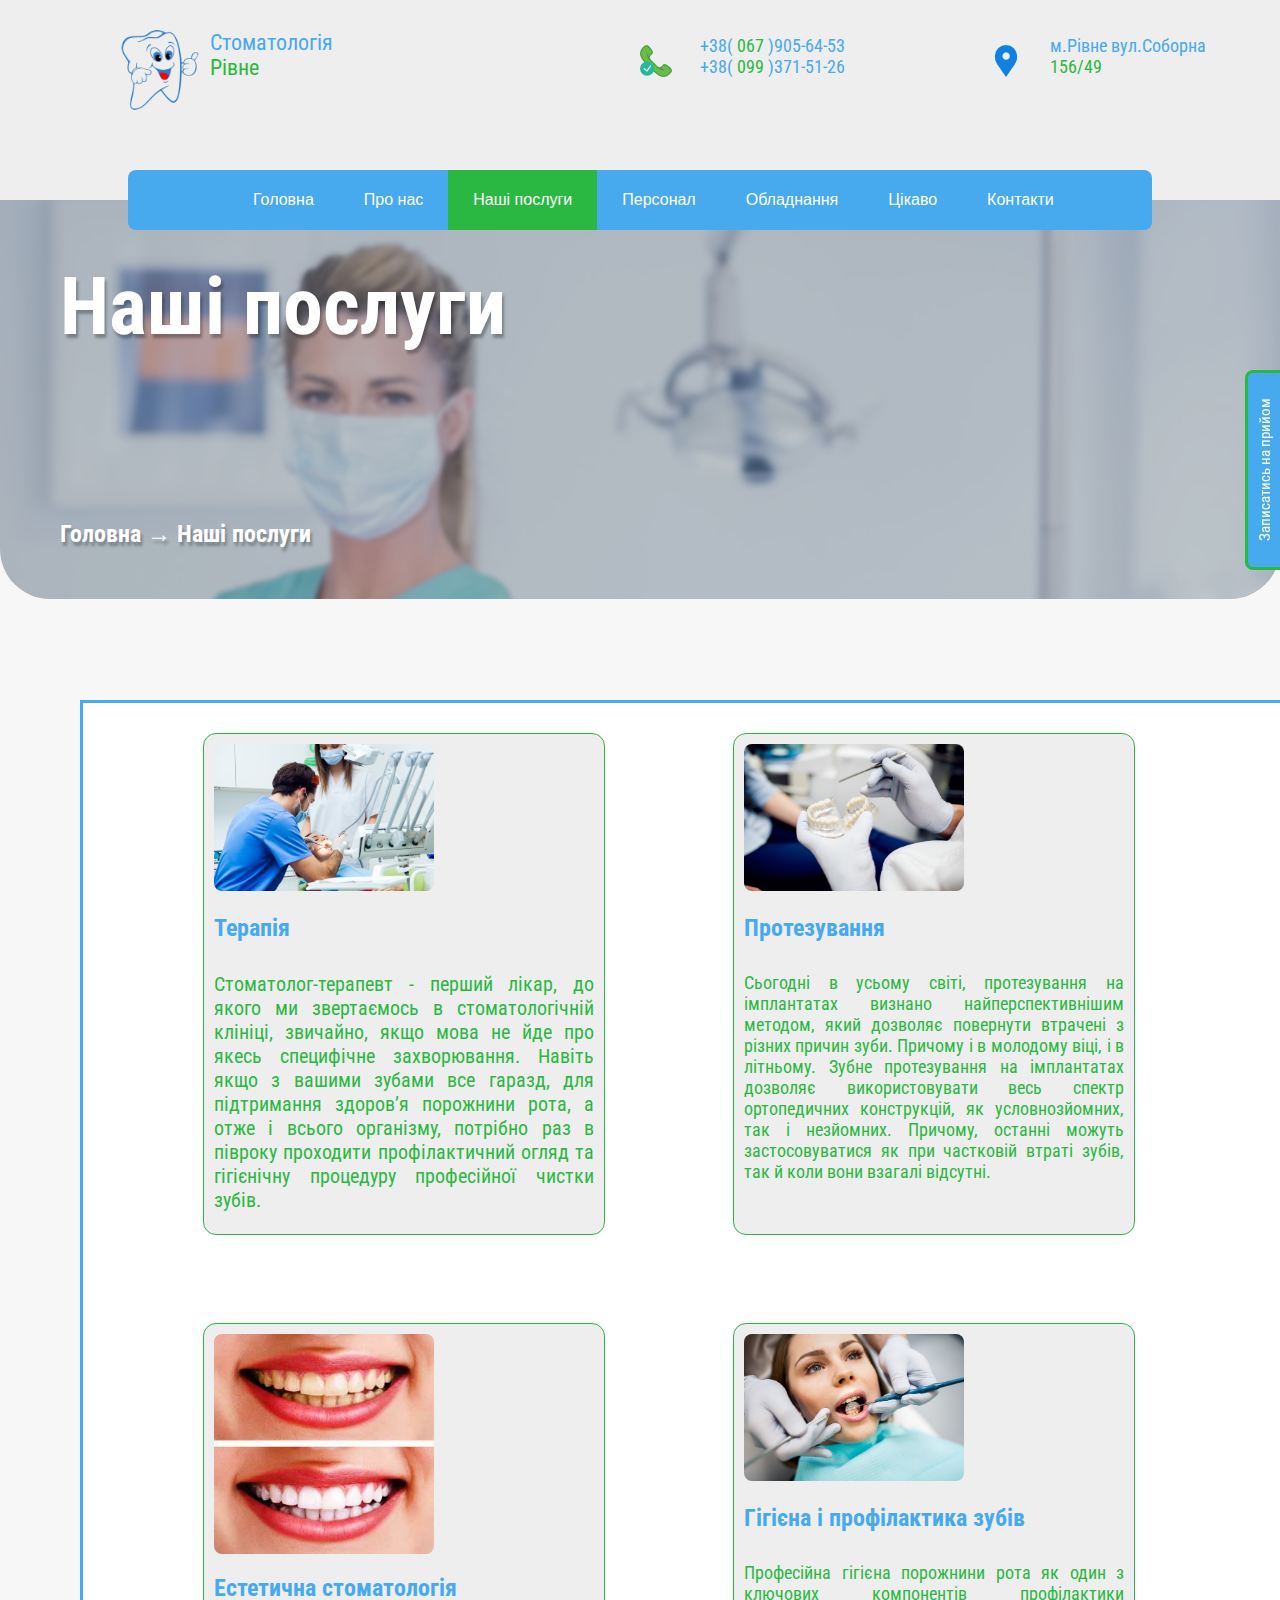
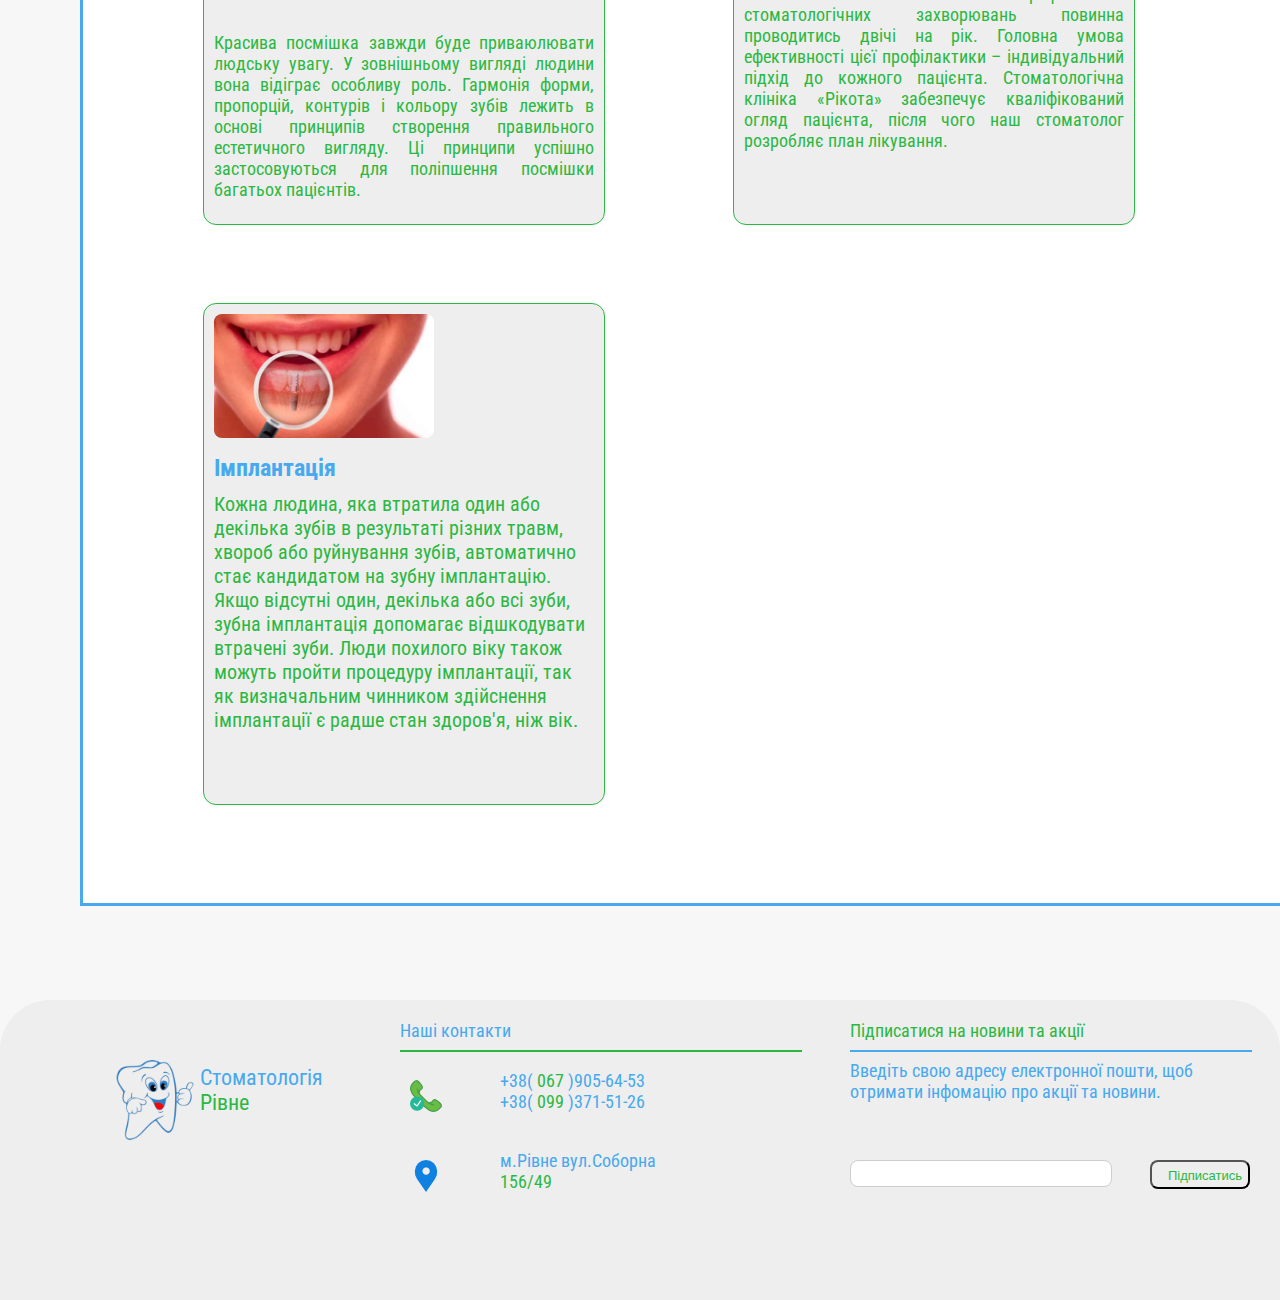
<file: page/services.html>
<!DOCTYPE html>
<html>
<head>
	<title>Наші послуги</title>
	<link rel="shortcut icon" href="../images/medical.ico" type="image/x-icon">
	<link href="https://fonts.googleapis.com/css?family=Roboto+Condensed" rel="stylesheet">
	<meta charset="utf-8">
	<link rel="stylesheet" type="text/css" href="../style/style.css">
	<script src="https://ajax.googleapis.com/ajax/libs/jquery/1.11.3/jquery.min.js"></script>
</head>
<body>
<header>
	<div class="header">
		<div class="nameCompany">
			<img src="../images/logo1.png">
			<p name="top">Стоматологія<br> <span>Рівне</span></p>
		</div>
		<div class="phone">
			<img src="../images/phone_call.png">
			<p>+38( <span>067</span> )905-64-53<br>+38( <span>099</span> )371-51-26</p>
		</div>
		<div class="address">
			<img src="../images/map.png">
			<p>м.Рівне вул.Соборна<br><span>156/49</span></p>
		</div>
		<div class="top_nav">
			<ul>
				<li><a href="../index.html">Головна</a></li>
				<li><a href="about.html">Про нас</a></li>
				<li><span><a href="services.html">Наші послуги</a></span></li>
				<li><a href="personnel.html">Персонал</a></li>
				<li><a href="equipment.html">Обладнання</a></li>
				<li><a href="news.html">Цікаво</a></li>
				<li><a href="contacts.html">Контакти</a></span></li>
			</ul>
			</ul>
		</div>
	</div>
	<div class="header_1">
		<img src="../images/bg2.jpeg">
		<h1>Наші послуги</h1>
		<h2>Головна &rarr; Наші послуги</h2>
	</div>
</header>
<div class="content">
<a href="#" class="scrollup"><img src="../images/up.png"></a>
	<div class="wrapper_serv">
		<div class="terap">
			<img src="../images/terap.jpg">
			<h2>Терапія</h2>
			<p>Стоматолог-терапевт - перший лікар, до якого ми звертаємось в стоматологічній клініці, звичайно, якщо мова не йде про якесь специфічне захворювання. Навіть якщо з вашими зубами все гаразд, для підтримання здоров’я порожнини рота, а отже і всього організму, потрібно раз в півроку проходити профілактичний огляд та гігієнічну процедуру професійної чистки зубів.</p>
		</div>
		<div class="protez">
			<img src="../images/protez.jpg">
			<h2>Протезування</h2>
			<p>Сьогодні в усьому світі, протезування на імплантатах визнано найперспективнішим методом, який дозволяє повернути втрачені з різних причин зуби. Причому і в молодому віці, і в літньому. Зубне протезування на імплантатах дозволяє використовувати весь спектр ортопедичних конструкцій, як условнозйомних, так і незйомних. Причому, останні можуть застосовуватися як при частковій втраті зубів, так й коли вони взагалі відсутні.</p>
		</div>
		<div class="estet">
			<img src="../images/estet.jpg">
			<h2>Естетична стоматологія</h2>
			<p>Красива посмішка завжди буде приваюлювати людську увагу. У зовнішньому вигляді людини вона відіграє особливу роль. Гармонія форми, пропорцій, контурів і кольору зубів лежить в основі принципів створення правильного естетичного вигляду. Ці принципи успішно застосовуються для поліпшення посмішки багатьох пацієнтів.</p>
		</div>
		<div class="gigiena">
			<img src="../images/gigiena.jpg">
			<h2>Гігієна і профілактика зубів</h2>
			<p>Професійна гігієна порожнини рота як один з ключових компонентів профілактики стоматологічних захворювань повинна проводитись двічі на рік. Головна умова ефективності цієї профілактики – індивідуальний підхід до кожного пацієнта. Стоматологічна клініка «Рікота» забезпечує кваліфікований огляд пацієнта, після чого наш стоматолог розробляє план лікування.</p>
		</div>
		<div class="implant">
			<img src="../images/implant.jpg">
			<h2>Імплантація</h2>
			<p>Кожна людина, яка втратила один або декілька зубів в результаті різних травм, хвороб або руйнування зубів, автоматично стає кандидатом на зубну імплантацію. Якщо відсутні один, декілька або всі зуби, зубна імплантація допомагає відшкодувати втрачені зуби. Люди похилого віку також можуть пройти процедуру імплантації, так як визначальним чинником здійснення імплантації є радше стан здоров'я, ніж вік.</p>
		</div>
	</div>
</div>
<div class="footer_serv">
  <div class="fot_logo">
	<img src="../images/logo1.png">
	<p>Стоматологія<br> <span>Рівне</span></p>
  </div>
  <div class="contacts_us">
  	<p>Наші контакти</p>
  	<hr class="inline" width="400" size="2" color="#2bb842" >
  	<img class="call" src="../images/phone_call.png">
  	<p class="number">+38( <span>067</span> )905-64-53<br>+38( <span>099</span> )371-51-26</p>
  	<div class="contacts_address">
			<img src="../images/map.png">
			<p>м.Рівне вул.Соборна<br><span>156/49</span></p>
		</div>
  </div>
  <div class="spam">
  	<p>Підписатися на новини та акції</p>
  	<hr class="inline" width="400" size="2" color="#47a9ee" >
  	<p class="info_foot">Введіть свою адресу електронної пошти, щоб отримати інфомацію про акції та новини.</p>
  	<form action="../sendmail.php" data-them="Тема письма">
		<input class="spam_inp" type="email" name="email" data-name="E-mail: ">
		<input class="spam_but" type="submit" value="Підписатись">
	</form>
  </div>
</div>
<button class="myBtn" id="myBtn">Записатись на прийом</button>
	<div id="myModal" class="modal">
		<div class="modal-content">
			<span class="close">&times;</span>
        <form action="../sendmail.php" data-them="Тема письма" data-show=".thank">
            <input class="name_form" type="text" name="name" data-name="І'мя: " placeholder="Введіть ваше ім'я" data-required>
            <input id="phone" class="phone_form" type="text" name="phone" data-name="Телефон: " placeholder="Введіть ваш номер" data-required>
            <input class="submit" type="submit" style="color: #fff" value="Подати заявку">
	    </form>

	<div class="thank">Дякуємо за заявку!</div>
		</div>
	</div>
	<script scr="https://code.jquery.com/jquery-3.2.1.min.js"></script>
	<script src="../js/jquery.maskedinput.min.js"></script>
	<script src="../jquery.sendFormLP.js"></script>
	<script src="../js/script.js"></script>
	<script src="../js/validation_number.js"></script>
</body>
</html>
</file>
<file: style/style.css>
* {
	margin: 0;
	padding: 0;
	outline: none;
}

/*#2bb842- grren*/

body {
	height: 1500px;
	background-color: #f7f7f7;
}

.header {
	height: 200px;
	background-color: #eeeeee;
	position: relative;
	z-index: 1;
}

.header p {
	position: absolute;
	font-family: 'Roboto Condensed', sans-serif;
	font-size: 22px;
	color: #47a9ee;
	padding-left: 210px;
	padding-top: 30px;
}

.header p span {
	color: #2bb842;
}

.nameCompany img {
	position: absolute;
	width: 80px;
	padding-left: 120px;
	padding-top: 30px;
}

.phone img {
	position: absolute;
	padding-top: 45px;
	padding-left: 640px;
}

.phone p {
	position: absolute;
	padding-top: 35px;
	padding-left: 700px;
	font-size: 18px;
}

.phone span {
	color: #2bb842;
}

.address img {
	position: absolute;
	padding-top: 45px;
	padding-left: 990px;
}

.address p {
	position: absolute;
	padding-top: 35px;
	padding-left: 1050px;
	font-size: 18px;
}

.address span {
	color: #2bb842;
}

.top_nav {
	width: 80%;
	height: 60px;
	margin: 0 auto;
	border-radius: 8px;
	top: 170px;
	position: relative;
	background-color: #47a9ee;
}

.top_nav:hover {
	border: 2px solid #2bb842;
}

.top_nav ul {
  list-style: none;
  padding-left: 100px;
  background: #47a9ee;
}

.top_nav ul a {
  text-decoration: none; 
  background: #47a9ee;
  color:#fff;
  padding:0px 25px;
  font-family: arial;
  line-height: 60px;
  display: block; 
  -moz-transition: all 0.3s 0.01s ease;
  -o-transition: all 0.3s 0.01s ease;
  -webkit-transition: all 0.3s 0.01s ease;
}

.top_nav span a {
	background-color: #2bb842;
}

.top_nav a:hover {
  background: #2bb842;
}

.top_nav li {
  float:left;
}

.header_1 img {
	width: 100%;
	position: absolute;
	border-radius: 0 0 50px 50px;
}

.header_1 h1 {
	padding-top: 60px;
	padding-left: 60px;
	position: absolute;
	font-family: 'Roboto Condensed', sans-serif;
	font-size: 80px;
	color: #fff;
	text-shadow: 2px 4px 3px rgba(0,0,0,0.3);

}

.header_1 h2 {
	position: absolute;
	font-family: 'Roboto Condensed', sans-serif;
	padding: 320px 0 0 60px;
	color: #fff;
	text-shadow: 2px 4px 3px rgba(0,0,0,0.3);
}

/*___________________________________________________________content*/

/*___________________________________________________________experience*/
.experience_about {
	position: absolute;
	width: 100%;
	height: 400px;
	background-color: #eeeeee;
	top: 800px;
}

.experience_about h1 {
	text-align: center;
	font-family: 'Roboto Condensed', sans-serif;
	color: #47a9ee;
	padding-top: 30px;
}

.experience_about p {
	text-align: center;
	font-family: 'Roboto Condensed', sans-serif;
	font-size: 28px;
	color: #2bb842;
	padding-top: 100px;
}

.experience_about img {
	position: absolute;
	left: 330px;
	bottom: 180px;
}

.services_about {
	position: absolute;
	width: 100%;
	height: 400px;
	top: 1200px;
}

.services_about h1 {
	text-align: center;
	font-family: 'Roboto Condensed', sans-serif;
	color: #47a9ee;
	padding-top: 30px;
}

.services_about p {
	text-align: center;
	font-family: 'Roboto Condensed', sans-serif;
	font-size: 28px;
	color: #2bb842;
	padding-top: 50px;
}

.services_about img {
	position: absolute;
	bottom: 50px;
	left: 380px;
	border-radius: 80px;
}

.person_about {
	position: absolute;
	width: 100%;
	height: 400px;
	background-color: #eeeeee;
	top: 1600px;
}

.person_about h1 {
	text-align: center;
	font-family: 'Roboto Condensed', sans-serif;
	color: #47a9ee;
	padding-top: 30px;
}

/*___________________________________________________________equipment_info*/

.equipment_info {
	position: absolute;
	top: 700px;
	width: 100%;
	height: 1000px;
}

.equipment_info h1 {
	text-align: center;
	color: #47a9ee;
	font-family: 'Roboto Condensed', sans-serif;
	padding-bottom: 50px;
}

.block1 {
	width: 100%;
	height: 300px;
	margin-bottom: 60px;
}

.block1 img {
	width: 300px;
	float: left;
	border-radius: 8px;
	border: 1px solid #2bb842;
	margin: 0 10px 0 10px;
	transition:width 0.5s ease;
}

.block1 img:hover {
	width: 350px;
}

.block1 h2 {
	font-family: 'Roboto Condensed', sans-serif;
	color: #2bb842;
	text-align: center;
	padding-bottom: 50px;
}

.block1 h3 {
	font-family: 'Roboto Condensed', sans-serif;
	color: #47a9ee;
	text-align: justify;
	padding: 0 50px 50px 0;
}

.block1 a {
	margin-top: 30px;
	text-decoration: none;
	font-family: 'Roboto Condensed', sans-serif;
	color: #2bb842;
}

.block1 a:hover {
	text-decoration: underline;
}

.block2 {
	width: 100%;
	height: 300px;
	margin-bottom: 60px;
}

.block2 img {
	width: 300px;
	float: left;
	border-radius: 8px;
	border: 1px solid #2bb842;
	margin: 0 10px 0 10px;
	transition:width 0.5s ease;
}

.block2 img:hover {
	width: 350px;
}

.block2 h2 {
	font-family: 'Roboto Condensed', sans-serif;
	color: #2bb842;
	text-align: center;
	padding-bottom: 50px;
}

.block2 h3 {
	font-family: 'Roboto Condensed', sans-serif;
	color: #47a9ee;
	text-align: justify;
	padding: 0 50px 50px 0;
}


.block3 {
	width: 100%;
	height: 300px;
}

.block3 img {
	width: 300px;
	float: left;
	border-radius: 8px;
	border: 1px solid #2bb842;
	margin: 0 10px 0 10px;
	transition:width 0.5s ease;
}

.block3 img:hover {
	width: 350px;
}

.block3 h2 {
	font-family: 'Roboto Condensed', sans-serif;
	color: #2bb842;
	text-align: center;
	padding-bottom: 20px;
}

.block3 h3 {
	font-family: 'Roboto Condensed', sans-serif;
	color: #47a9ee;
	text-align: justify;
	padding: 0 50px 50px 0;
}
/*___________________________________________________________cont_info*/

.maps {
	position: absolute;
	width: 700px;
	left: 300px;
	top: 900px;
}

.cont_info {
	position: absolute;
	font-family: 'Roboto Condensed', sans-serif;
	color: #2bb842;
	top: 700px;
	left: 300px;
}

.cont_info p {
	padding-bottom: 5px;
}
/*___________________________________________________________news_info*/

.news_info {
	position: absolute;
	left: 80px;
	top: 700px;
	width: 1200px;
	height: 1260px;
}

.braces {
	font-family: 'Roboto Condensed', sans-serif;
	color: #2bb842;
	width: 100%;
	height: 400px;
	border: 3px solid #2bb842;
	background: #fff;
}

.braces  h3 {
	font-family: 'Roboto Condensed', sans-serif;
	font-size: 32px;
	color: #47a9ee;
	padding-left: 20px;
	background: #fff;
}

.braces ul  {
	list-style-type: square;
	padding: 40px 50px 0 40px;
	text-align: justify;
}

.brush_teeth {
	position: absolute;
	top: 420px;
	width: 100%;
	height: 400px;
	border: 3px solid  #47a9ee;
	background: #fff;
}

.brush_teeth  h3 {
	font-family: 'Roboto Condensed', sans-serif;
	font-size: 32px;
	color: #2bb842;
	padding-left: 20px;
}

.brush_teeth p {
	font-family: 'Roboto Condensed', sans-serif;
	color: 	#47a9ee;
	text-align: justify;
	padding: 40px 50px 0 40px;
}

.brush_teeth img {
	width: 95%;
	padding-left: 30px;
}

.chewin_gum {
	position: absolute;
	top: 840px;
	width: 100%;
	height: 400px;
	border: 3px solid #2bb842;
	background: #fff;
}

.chewin_gum h3 {
	font-family: 'Roboto Condensed', sans-serif;
	font-size: 32px;
	color: #47a9ee;
	padding-left: 20px;
}

.chewin_gum p {
	font-family: 'Roboto Condensed', sans-serif;
	color: #2bb842;
	padding: 20px 50px 0 40px;
	text-align: justify;
}

/*____________________________________________________________time_work*/

.time_work {
	position: absolute;
	font-family: 'Roboto Condensed', sans-serif;
	top: 700px;
	left: 80px;
	width: 1200px;
	height: 240px;
}

.cont_1 {
	position: absolute;
	width: 470px;
	height: 240px;
	border-radius: 8px;
	background: #eeeeee;
	left: 100px;
}

.cont_1 h4 {
	position: absolute;
	color: #2bb842;
	top: 80px;
	left: 110px;
}

.cont_1 .open_hours {
	position: absolute;
	color: #2bb842;
	top: 80px;
	left: 210px;
}

.cont_1 img {
	position: absolute;
	top: 30px;
	left: 110px;
}

.cont_2 {
	position: absolute;
	width: 470px;
	height: 240px;
	border-radius: 8px;
	background: #eeeeee;
	left: 620px;
}

.cont_2 img {
	position: absolute;
	top: 30px;
	left: 110px;
}

.cont_2 .cont_vert2 p {
	position: absolute;
	color: #2bb842;
	left: 110px;
	top: 80px;
}

.cont_vert {
	position: absolute;
	width: 100px;
	height: 240px;
	border-radius: 8px 0 0 8px;
	background: #47a9ee;
}

.cont_vert p {
	position: absolute;
	top: 100px;
	font-family: 'Roboto Condensed', sans-serif;
	font-size: 23px;
	color: 	#ffffff;
	-webkit-transform: rotate(-90deg);
	-moz-transform: rotate(-90deg);
	-o-transform: rotate(-90deg);
	-ms-transform: rotate(-90deg);
	transform: rotate(-90deg);

}

/*___________________________________________________________why_my*/

.why_my {
	position: absolute;
	width: 100%;
	height: 400px;
	top: 1000px;
	background: #eeeeee;
}

.why_my p {
	font-family: 'Roboto Condensed', sans-serif;
	font-size: 44px;
	color: #47a9ee;
	text-align: center;
}

.easy_booking {
	position: absolute;
	top: 130px;
	left: 50px;
	width: 450px;
	height: 200px;
}

.easy_booking img {
	position: absolute;
	top: 30px;
}

.easy_booking h2 {
	position: absolute;
	font-family: 'Roboto Condensed', sans-serif;
	color: #2bb842;
	top: 20px;
	left: 80px;
}

.easy_booking p {
	position: absolute;
	font-size: 18px;
	top: 60px;
	left: 80px;
}

.experience {
	position: absolute;
	top: 130px;
	left: 470px;
	width: 400px;
	height: 200px;
}

.experience img {
	position: absolute;
	top: 30px;
}

.experience h2 {
	position: absolute;
	font-family: 'Roboto Condensed', sans-serif;
	color: #2bb842;
	top: 20px;
	left: 80px;
}

.experience p {
	position: absolute;
	font-size: 18px;
	top: 60px;
	left: 80px;
}

.price {
	position: absolute;
	top: 130px;
	left: 890px;
	width: 400px;
	height: 200px;
}

.price img {
	position: absolute;
	top: 30px;
}

.price h2 {
	position: absolute;
	font-family: 'Roboto Condensed', sans-serif;
	color: #2bb842;
	top: 20px;
	left: 80px;
}

.price p {
	position: absolute;
	font-size: 18px;
	top: 60px;
	left: 80px;
}

/*___________________________________________________________our_services*/

.our_services {
	position: absolute;
	width: 100%;
	height: 600px;
	top: 1500px;
}

.our_services h2 {
	font-family: 'Roboto Condensed', sans-serif;
	padding-top: 20px;
	font-size: 44px;
	color: #2bb842;
	text-align: center;
}

.our_services p {
	font-family: 'Roboto Condensed', sans-serif;
	padding-top: 30px;
	font-size: 20px;
	color: 	#47a9ee;
	text-align: center;
}
.gigiena_serv {
	position: absolute;
	bottom: 100px;
	left: 60px;
	width: 300px;
	height: 300px;
}

.gigiena_serv .link_serv_gig {
	position: absolute;
	bottom: 30px;
	left: 160px;
	width: 200px;
	height: 50px;
	background: #2bb842;
	border-radius: 8px;
}

.link_serv_gig p {
	position: absolute;
	top: -20px;
	left: 20px;
	font-family: 'Roboto Condensed', sans-serif;
	color: #fff;
	font-size: 18px;
}

.gigiena_serv .link_serv_gig:hover {
	background: #47a9ee;
	left: 180px;
}

.gigiena_serv img {
	width: 350px;
	height: 300px;
	border-radius: 10px;
}

.protez_serv {
	position: absolute;
	bottom: 100px;
	left: 510px;
	width: 300px;
	height: 300px;
}

.protez_serv .link_serv_prot {
	position: absolute;
	bottom: 30px;
	left: 160px;
	width: 200px;
	height: 50px;
	background: #2bb842;
	border-radius: 8px;
}

.link_serv_prot p {
	position: absolute;
	top: -20px;
	left: 20px;
	font-family: 'Roboto Condensed', sans-serif;
	color: #fff;
	font-size: 18px;
}

.protez_serv .link_serv_prot:hover {
	background: #47a9ee;
	left: 180px;
}

.protez_serv img {
	width: 350px;
	height: 300px;
	border-radius: 10px;
}

.terap_serv {
	position: absolute;
	bottom: 100px;
	left: 960px;
	width: 300px;
	height: 300px;
}

.terap_serv .link_serv_terap {
	position: absolute;
	bottom: 30px;
	left: 160px;
	width: 200px;
	height: 50px;
	background: #2bb842;
	border-radius: 8px;
}

.link_serv_terap p {
	position: absolute;
	top: -20px;
	left: 20px;
	font-family: 'Roboto Condensed', sans-serif;
	color: #fff;
	font-size: 18px;
}

.terap_serv .link_serv_terap:hover {
	background: #47a9ee;
	left: 180px;
}

.terap_serv img {
	width: 350px;
	height: 300px;
	border-radius: 10px;
}

.all_serv {
	position: absolute;
	top: 530px;
	left: 590px;
	width: 200px;
	height: 50px;
	border-radius: 8px;
	background: #2bb842;
}

.all_serv p {
	position: absolute;
	bottom: 10px;
	left: 50px;
	font-family: 'Roboto Condensed', sans-serif;
	color: #fff;
}

.all_serv:hover {
	background: #47a9ee;
}

/*___________________________________________________________slider*/

.slider_ing {
	position: absolute;
	opacity: 0.5;
	width: 1000;
	height: 786px;
	top: 2200px;
	left: 180px;
	margin-top: 50px;
}

.slider_ing img {
	border-radius: 15px;
}

.slider_text {
	position: absolute;
	width: 100%;
	top: 2150px;
	text-align: center;
	z-index: 30;
}

.slider_text h1 {
	font-family: 'Roboto Condensed', sans-serif;
	color: 	#47a9ee;
}

.slider_text hr {
	height: 2px;
	background: #2bb842;
}

/*___________________________________________________________wrapper_pers*/

 .wrapper_pers1 {
 	position: relative;
 	top: 500px;
 	left: 80px;
 	width: 1200px;
 	height: 350px;
 	border: 3px solid #47a9ee;
 	background:	#ffffff
 }

 .wrapper_pers1 h1 {
 	position: absolute;
 	left: 350px;
 	top: 30px;
 	font-family: 'Roboto Condensed', sans-serif;
 	font-size: 25px;
 	color: #47a9ee;
 }

 .wrapper_pers1 p {
 	position: absolute;
 	left: 350px;
 	top: 90px;
 	font-family: 'Roboto Condensed', sans-serif;
 	font-size: 25px;
 	color: #2bb842;
 }

 .photo_naem1 {
 	position: absolute;
 	left: 30px;
 	top: 30px;
 	width: 250px;
 	height: 250px;
 	border-radius: 13px;
 	border: 1px solid #2bb842;
 }

 .photo_naem1 img {
 	width: 250px;
 	height: 250px;
 	border-radius: 13px;
 }

 .wrapper_pers2 {
 	position: relative;
 	top: 700px;
 	left: 80px;
 	width: 1200px;
 	height: 350px;
 	border: 3px solid #47a9ee;
 	background:	#ffffff
 }

 .wrapper_pers2 h1 {
 	position: absolute;
 	left: 350px;
 	top: 30px;
 	font-family: 'Roboto Condensed', sans-serif;
 	font-size: 25px;
 	color: #47a9ee;
 }

 .wrapper_pers2 p {
 	position: absolute;
 	left: 350px;
 	top: 90px;
 	font-family: 'Roboto Condensed', sans-serif;
 	font-size: 25px;
 	color: #2bb842;
 }

 .photo_naem2 {
 	position: absolute;
 	left: 30px;
 	top: 30px;
 	width: 250px;
 	height: 250px;
 	border-radius: 13px;
 	border: 1px solid #2bb842;
 }

 .photo_naem2 img {
 	width: 250px;
 	height: 250px;
 	border-radius: 13px;
 }

 /*___________________________________________________________wrapper_serv*/

 .wrapper_serv {
 	position: relative;
 	top: 500px;
 	left: 80px;
 	width: 1200px;
 	height: 1800px;
 	border: 3px solid #47a9ee;
 	background:	#ffffff;
 }

.terap {
 	position: absolute;
 	top: 30px;
 	left: 120px;
 	width: 400px;
 	height: 500px;
 	border: 1px solid #2bb842;
 	border-radius: 13px;
 	background: #eeeeee;
 }

 .terap:hover {
 	background: #fff;
 }

.terap img {
  	position: absolute;
  	width: 220px;
  	border-radius: 8px;
  	top: 10px;
  	left: 10px;
  }

.terap h2 {
	padding: 180px 0 0 10px;
	font-family: 'Roboto Condensed', sans-serif;
	color: #47a9ee;
}

.terap p {
	font-family: 'Roboto Condensed', sans-serif;
	color: #2bb842;
	font-size: 20px;
	text-align: justify;
	padding: 30px 10px 0 10px;
}

.protez {
	position: absolute;
 	top: 30px;
 	left: 650px;
 	width: 400px;
 	height: 500px;
 	border: 1px solid #2bb842;
 	border-radius: 13px;
 	background: #eeeeee;
}

.protez:hover {
	background: #fff;
}

.protez img {
  	position: absolute;
  	width: 220px;
  	border-radius: 8px;
  	top: 10px;
  	left: 10px;
  }

.protez h2 {
	padding: 180px 0 0 10px;
	font-family: 'Roboto Condensed', sans-serif;
	color: #47a9ee;
}

.protez p {
	font-family: 'Roboto Condensed', sans-serif;
	color: #2bb842;
	font-size: 18px;
	text-align: justify;
	padding: 30px 10px 0 10px;
}

.estet {
	position: absolute;
 	top: 620px;
 	left: 120px;
 	width: 400px;
 	height: 500px;
 	border: 1px solid #2bb842;
 	border-radius: 13px;
 	background: #eeeeee;
}

.estet:hover {
	background: #fff;
}

.estet img {
  	position: absolute;
  	width: 220px;
  	height: 220px;
  	border-radius: 8px;
  	top: 10px;
  	left: 10px;
  }

.estet h2 {
	padding: 250px 0 0 10px;
	font-family: 'Roboto Condensed', sans-serif;
	color: #47a9ee;
}

.estet p {
	font-family: 'Roboto Condensed', sans-serif;
	color: #2bb842;
	text-align: justify;
	font-size: 18px;
	padding: 30px 10px 0 10px;
}

.gigiena {
	position: absolute;
 	top: 620px;
 	left: 650px;
 	width: 400px;
 	height: 500px;
 	border: 1px solid #2bb842;
 	border-radius: 13px;
 	background: #eeeeee;
}

.gigiena:hover {
	background: #fff;
}

.gigiena img {
  	position: absolute;
  	width: 220px;
  	border-radius: 8px;
  	top: 10px;
  	left: 10px;
  }

.gigiena h2 {
	padding: 180px 0 0 10px;
	font-family: 'Roboto Condensed', sans-serif;
	color: #47a9ee;
}

.gigiena p {
	font-family: 'Roboto Condensed', sans-serif;
	color: #2bb842;
	text-align: justify;
	font-size: 18px;
	padding: 30px 10px 0 10px;
}

.implant {
 	position: absolute;
 	top: 1200px;
 	left: 120px;
 	width: 400px;
 	height: 500px;
 	border: 1px solid #2bb842;
 	border-radius: 13px;
 	background: #eeeeee;
 }

 .implant:hover {
 	background: #fff;
 }

.implant img {
  	position: absolute;
  	width: 220px;
  	border-radius: 8px;
  	top: 10px;
  	left: 10px;
  }

.implant h2 {
	padding: 150px 0 0 10px;
	font-family: 'Roboto Condensed', sans-serif;
	color: #47a9ee;
}

.implant p {
	font-family: 'Roboto Condensed', sans-serif;
	color: #2bb842;
	font-size: 20px;
	padding: 10px 10px 0 10px;
}

/*________________________________________________________________________footer*/
.footer {
	position: absolute;
	width: 100%;
	height: 300px;
	top: 1400px;
	background-color: #eeeeee;	
	border-radius: 50px 50px 0 0;
}

.footer_cont {
	position: absolute;
	width: 100%;
	height: 300px;
	top: 1400px;
	background-color: #eeeeee;	
	border-radius: 50px 50px 0 0;
}

.footer_news {
	position: absolute;
	width: 100%;
	height: 300px;
	top: 2000px;
	background-color: #eeeeee;	
	border-radius: 50px 50px 0 0;
}

.footer_equi {
	position: absolute;
	width: 100%;
	height: 300px;
	top: 1800px;
	background-color: #eeeeee;	
	border-radius: 50px 50px 0 0;
}

.footer_per {
	position: absolute;
	width: 100%;
	height: 300px;
	top: 1700px;
	background-color: #eeeeee;	
	border-radius: 50px 50px 0 0;
}

.footer_price {
	position: absolute;
	width: 100%;
	height: 300px;
	top: 2000px;
	background-color: #eeeeee;	
	border-radius: 50px 50px 0 0;
}

.footer_serv {
	position: absolute;
	width: 100%;
	height: 300px;
	top: 2600px;
	background-color: #eeeeee;	
	border-radius: 50px 50px 0 0;
}

.footer_ab {
	position: absolute;
	width: 100%;
	height: 300px;
	top: 2200px;
	background-color: #eeeeee;	
	border-radius: 50px 50px 0 0;
}

.footer_ind {
	position: absolute;
	width: 100%;
	height: 300px;
	top: 2900px;
	background-color: #eeeeee;	
	border-radius: 50px 50px 0 0;
}

.fot_logo {
	position: absolute;
	width: 80px;
	height: 80px;
	top: 50px;
	left: 100px;
}

.fot_logo img {
	width: 80px;
	padding: 10px 0 0 15px;
}

.fot_logo p {
	position: absolute;
	font-family: 'Roboto Condensed', sans-serif;
	font-size: 22px;
	color: #47a9ee;
	top: 15px;
	left: 100px;
}

.fot_logo p span {
	color: #2bb842;
}

.contacts_us {
	position: absolute;
	font-family: 'Roboto Condensed', sans-serif;
	font-size: 18px;
	left: 400px;
	width: 400px;
	height: 300px;
}

.inline {
	position: absolute;
	top: 50px;
}

.call {
	position: absolute;
	top: 80px;
	left: 10px;
}

.contacts_us p {
	position: absolute;
	top: 20px;
	color: #47a9ee;
}

.contacts_us .number {
	position: absolute;
	color: #47a9ee;
	top: 70px;
	left: 100px;
}

.contacts_us .number span {
	color: #2bb842;
}

.contacts_address img {
	position: absolute;
	left: 10px;
	top: 160px;
}

.contacts_address p {
	position: absolute;
	left: 100px;
	top: 150px;
}

.contacts_address p span {
	color: #2bb842;
}

.spam {
	position: absolute;
	font-family: 'Roboto Condensed', sans-serif;
	font-size: 18px;
	left: 850px;
	width: 400px;
	height: 300px;
}

.spam p {
	position: absolute;
	top: 20px;
	color: #2bb842;
}

.spam .info_foot {
	position: absolute;
	top: 60px;
	color: #47a9ee;
}

.spam_inp {
	position: absolute;
	top: 160px;
	width: 250px;
	font-size: 13px;
	padding: 6px 0 4px 10px;
	border: 1px solid #cecece;
	background: #fff;
	color: #47a9ee;
	border-radius: 8px;
}

.spam_but {
	position: absolute;
	top: 160px;
	left: 300px;
	width: 100px;
	font-size: 13px;
	padding: 6px 0 4px 10px;
	background: #eeeeee;
	color: #2bb842;
	border-radius: 8px;
}

.spam_but:hover {
	background: #ffffff;
}

/*_____________________________________*/

.error {
    border-color: red;
}

.thank {
    display: none;
}

.modal {
	display: none;
	position: fixed;
	z-index: 9999;
    top: 100px;
    left: 400px;
    width: 400px;
    height: 200px;
}

.modal-content {
    position: relative;
	width: 500px;
    height: 400px;
    background-color: #eeeeee;
    border: 2px solid #2bb842;
    border-radius: 8px;
}

.close {
    position: absolute;
    left: 90%;
    top: 10px;
	color: #aaa;
	font-size: 28px;
	font-weight: bold;
	cursor: pointer;
}

.myBtn {
    position: fixed;
    z-index: 1000;
    top: 50%;
    left: 91%;
    width: 200px;
    height: 40px;
    font-family: 'Roboto Condensed', sans-serif;
    color: #fff;
    font-size: 15px;
    background-color: #47a9ee;
    border-radius: 8px 8px 0 0;
    border: 3px solid #2bb842;
    -webkit-transform: rotate(-90deg);
	-moz-transform: rotate(-90deg);
	-o-transform: rotate(-90deg);
	-ms-transform: rotate(-90deg);
	transform: rotate(-90deg);

}

.myBtn:hover {
    background-color: #2bb842;
    border: 3px solid #47a9ee;
}

.name_form {
    position: absolute;
    top: 110px;
    left: 50px;
    width: 280px;
    height: 30px;
    font-size: 13px;
    padding: 6px 0 4px 10px;
    background: #fff;
    color: #47a9ee;
    border-radius: 8px;
    outline: none;
}

.phone_form {
    position: absolute;
    top: 170px;
    left: 50px;
    width: 280px;
    height: 30px;
    font-size: 13px;
    padding: 6px 0 4px 10px;
    background: #fff;
    color: #47a9ee;
    border-radius: 8px;
    outline: none;
}

.submit {
    position: absolute;
    top: 250px;
    left: 50px;
    width: 150px;
    height: 40px;
    color: #fff;
    font-family: 'Roboto Condensed', sans-serif;
    font-size: 18px;
    padding: 6px 0 4px 10px;
    background: #47a9ee;
    color: #2bb842;
    border-radius: 8px;
    outline: none;
}

.submit:hover {
    background: #2bb842;
}

.thank {
    position: absolute;
    font-family: 'Roboto Condensed', sans-serif;
    position: absolute;
    color: #47a9ee;
    top: 260px;
    left: 230px;
}

.scrollup {
	width:40px;
	height:40px;
	position:fixed;
	opacity: 0.5;
	bottom:30px;
	right:100px;
	display:none;
	z-index: 10;
	background-color: #47a9ee;
	border-radius: 25px;
	border: 3px solid #2bb842;
}

.scrollup img {
	z-index: 30px;
	padding: 3px 4px;
}


.scrollup:hover {
	background-color: #2bb842;
	border: 3px solid #47a9ee;
	opacity: 1;
}
</file>
